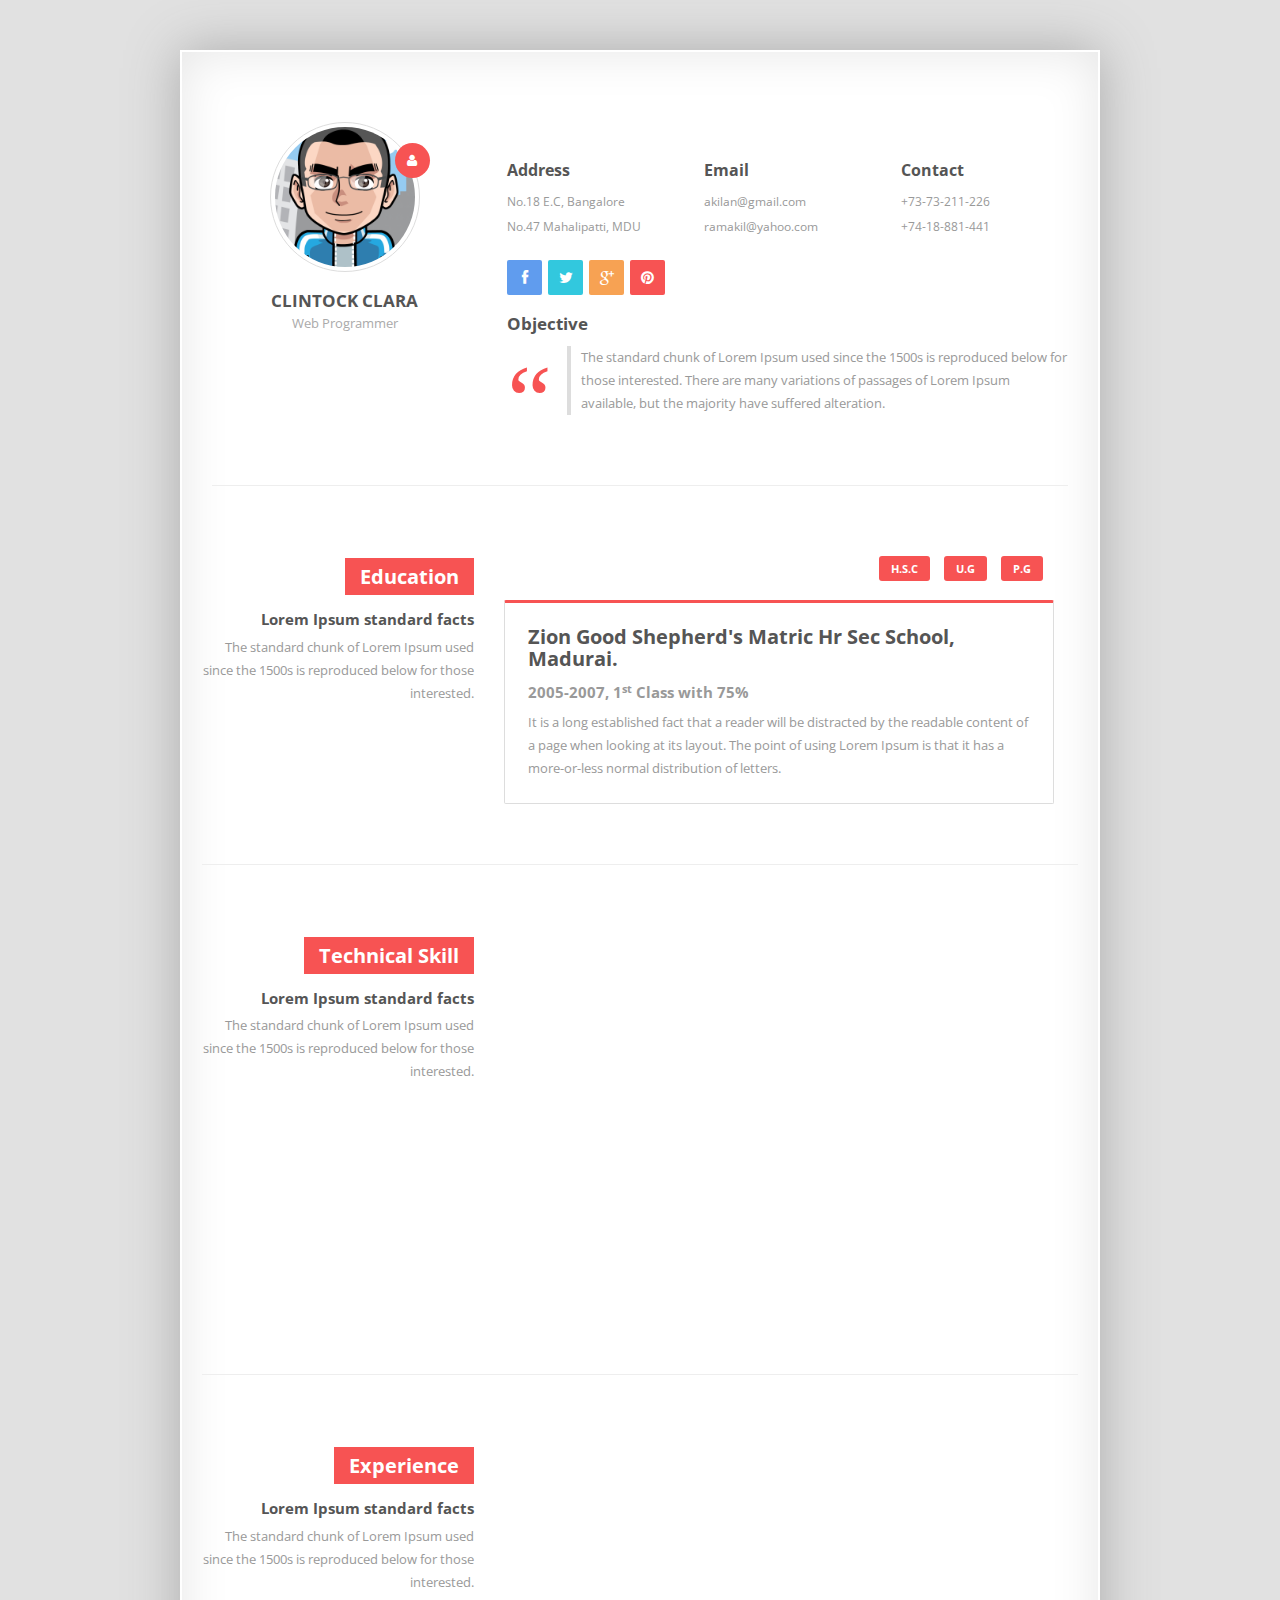
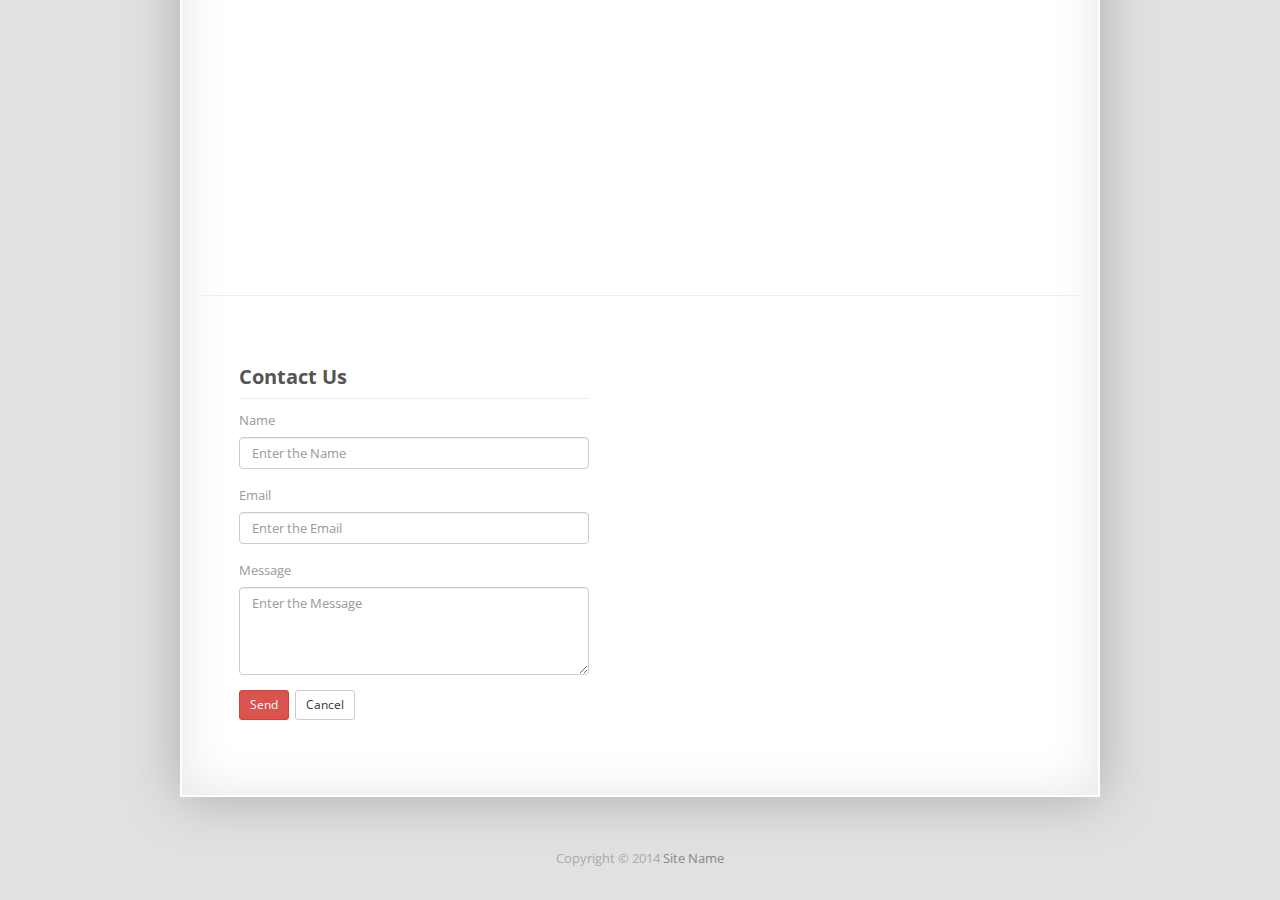
<file: files/resume/index.html>
<!DOCTYPE html>
<html>
	<head>
		<!-- Title here -->
		<title>Resume</title>
		<!-- Description, Keywords and Author -->
		<meta name="description" content="Your description">
		<meta name="keywords" content="Your,Keywords">
		<meta name="author" content="ResponsiveWebInc">
		
		<meta name="viewport" content="width=device-width, initial-scale=1.0">
				
		<!-- Styles -->
		<!-- Bootstrap CSS -->
		<link href="css/bootstrap.min.css" rel="stylesheet">
		<!-- Font awesome CSS -->
		<link href="css/font-awesome.min.css" rel="stylesheet">	
		<!-- Animate -->
		<link href="css/animate.min.css" rel="stylesheet">		
		<!-- Custom CSS -->
		<link href="css/style.css" rel="stylesheet">
		
		<!-- Favicon -->
		<link rel="shortcut icon" href="#">
	</head>
	
	<body>
				<!-- Resume Starts -->
			<div class="container">
				<div class="resume br-white">
					<!-- Header Starts -->
					<header class="block">
						<div class="row">
							<div class="col-md-4 col-sm-4">
								<!-- Header Image -->
								<div class="head-left text-center animated">
									<img src="img/head.jpg" class="img-responsive img-circle img-thumbnail" alt=""/>
									<!-- Title -->
									<h4>CLINTOCK CLARA</h4>
									<!-- Sub Title -->
									<h5>Web Programmer</h5>
									<!-- Icon with Click Function-->
									<a href="#" class="br-red hclick"><i class="fa fa-user"></i></a>
									<!-- Social media Starts -->
									<div class="head-social">
										<a href="#"><i class="fa fa-facebook br-blue"></i></a>
										<a href="#"><i class="fa fa-twitter br-lblue"></i></a>
										<a href="#"><i class="fa fa-google-plus br-red"></i></a>
									</div>
									<!-- Social media Ends -->
								</div>
							</div>
							<div class="col-md-8 col-sm-8">
								<div class="head-right">
									<div class="row">
										<div class="col-md-4 col-xs-6" >
											<div class="head-item">
												<!-- Head Text -->
												<h5>Address</h5>
												<!-- Item Contents --> 
												<p>No.18 E.C, Bangalore</p>
												<p>No.47 Mahalipatti, MDU</p>
											</div>
										</div>
										<div class="col-md-4 col-xs-6">
											<div class="head-item">
												<h5>Email</h5>
												<p>akilan@gmail.com</p>
												<p>ramakil@yahoo.com</p>
											</div>
										</div>
										<div class="col-md-4 col-xs-12">
											<div class="head-item">
												<h5>Contact</h5>
												<p>+73-73-211-226</p>
												<p>+74-18-881-441</p>
											</div>
										</div>
									</div>
									<div class="social animated">
										<a href="#"><i class="fa fa-facebook br-blue"></i></a>&nbsp;
										<a href="#"><i class="fa fa-twitter br-lblue"></i></a>&nbsp;										<a href="#"><i class="fa fa-google-plus br-orange"></i></a>&nbsp;
										<a href="#"><i class="fa fa-pinterest br-red"></i></a>
									</div>
									<!-- Heading -->
									<h4>Objective</h4>
									<div class="head-obj">
										<div class="obj-icon animated">
											<!-- Double Quots -->
											<span>&#8220;</span>
										</div>
										<div class="obj-content">
											<!-- Paragraph -->
											<p>The standard chunk of Lorem Ipsum used since the 1500s is reproduced below for those interested. There are many variations of passages of Lorem Ipsum available, but the majority have suffered alteration.</p>
										</div>
									</div>
								</div>
							</div>
						</div>
					</header>
					<!-- Header Ends -->
					
					<!-- Education Block -->
					<div class="education block">
						<div class="row">
							<div class="col-md-4 col-sm-4">
								<div class="block-head">
									<h2 class="br-red">Education</h2>
									<h5>Lorem Ipsum standard facts</h5>
									<p>The standard chunk of Lorem Ipsum used since the 1500s is reproduced below for those interested.</p>
								</div>
							</div>
							<div class="col-md-8 col-sm-8">
								<!-- Nav tabs -->
								<div class="navigation">
									<ul class="list-unstyled">
									  <li><a href="#home" data-toggle="tab" class="br-red">H.S.C</a></li>
									  <li><a href="#profile" data-toggle="tab" class="br-red">U.G</a></li>
									  <li><a href="#messages" data-toggle="tab" class="br-red">P.G</a></li>
									</ul>
								</div>

								<!-- Tab panes -->
								<div class="tab-content animated"><!-- Links with Contents -->
								  <div class="tab-pane active" id="home">
									<!-- Item Title -->
									<h3>Zion Good Shepherd's Matric Hr Sec School, Madurai.</h3>
									<!-- Sub-Title -->
									<h5>2005-2007, 1<sup>st</sup> Class with 75%</h5>
									<!-- Item Para -->
									<p>It is a long established fact that a reader will be distracted by the readable content of a page when looking at its layout. The point of using Lorem Ipsum is that it has a more-or-less normal distribution of letters.</p>
								  </div>
								  <div class="tab-pane" id="profile">
									<h3>Sethu Institute of Technology, Kariapatti.</h3>
									<h5>2007-2011, 1<sup>st</sup> Class with 72%</h5>
									<p>It is a long established fact that a reader will be distracted by the readable content of a page when looking at its layout. The point of using Lorem Ipsum is that it has a more-or-less normal distribution of letters.</p>
									<p>It is a long established fact that a reader will be distracted by the readable content of a page when looking at its layout. The point of using Lorem Ipsum is that it has a more-or-less normal distribution of letters.</p>
								  </div>
								  <div class="tab-pane" id="messages">
									<h3>Anna University, Chennai.</h3>
									<h5>2011-2013, 1<sup>st</sup> Class with 78%</h5>
									<p>It is a long established fact that a reader will be distracted by the readable content of a page when looking at its layout. The point of using Lorem Ipsum is that it has a more-or-less normal distribution of letters.</p>
								  </div>
								</div>
							</div>
						</div>
					</div>
					<!-- Education Ends -->
						
					<!-- Skills Starts -->
					<div class="skills block">
						<div class="row">
							<div class="col-md-4 col-sm-4">
								<div class="block-head">
									<!-- Heading -->
									<h2 class="br-red">Technical Skill</h2>
									<!-- Sub Heading -->
									<h5>Lorem Ipsum standard facts</h5>
									<!-- Para -->
									<p>The standard chunk of Lorem Ipsum used since the 1500s is reproduced below for those interested.</p>
								</div>
							</div>
							<div class="col-md-8 col-sm-8">
								<div class="row">
									<div class="col-md-6 col-sm-6">
										<div class="skill-item  text-center animated">
											<div class="skill-img">
												<!-- Item Image -->
												<img src="img/skill-1.png" class="img-responsive" alt=""/>
											</div>
											<!-- Item Header -->
											<h4>Web Designing</h4>
											<!-- Item Para -->
											<p>It is a long established fact that a reader will be distracted</p>
										</div>
									</div>
									<div class="col-md-6 col-sm-6">
										<div class="skill-item  text-center animated">
											<div class="skill-img">
												<img src="img/skill-2.png" class="img-responsive" alt=""/>
											</div>
											<h4>Web Developement</h4>
											<p>It is a long established fact that a reader will be distracted</p>
										</div>
									</div>
								</div>
								<div class="row">
									<div class="col-md-6 col-sm-6">
										<div class="skill-item  text-center animated">
											<div class="skill-img">
												<img src="img/skill-3.png" class="img-responsive" alt=""/>
											</div>
											<h4>Data Analysis</h4>
											<p>It is a long established fact that a reader will be distracted</p>
										</div>
									</div>
									<div class="col-md-6 col-sm-6">
										<div class="skill-item  text-center animated">
											<div class="skill-img">
												<img src="img/skill-4.png" class="img-responsive" alt=""/>
											</div>
											<h4>Mobile Application</h4>
											<p>It is a long established fact that a reader will be distracted</p>
										</div>
									</div>
								</div>
							</div>
						</div>
					</div>
					<!-- Skills Ends -->
					
					<!-- Experience -->
					<div class="experience block">
						<div class="row">
							<div class="col-md-4 col-sm-4">
								<div class="block-head">
								<!-- Heading -->
								<h2 class="br-red">Experience</h2>
								<!-- Sub Heading -->
								<h5>Lorem Ipsum standard facts</h5>
								<!-- Para -->
								<p>The standard chunk of Lorem Ipsum used since the 1500s is reproduced below for those interested.</p>
								</div>
							</div>
							<div class="col-md-8 col-sm-8">
								<div class="row">
									<div class="col-md-6 col-sm-6">
										<div class="exp-item text-center animated">
											<div class="item-img">
												<!-- Image --> 
												<img src="img/exp-1.png" class="img-responsive" alt="" />
											</div>
											<div class="item-content">
												<!-- Item Title -->
												<h4>HOV Services</h4>
												<!-- Sub Title -->
												<h5>11<sup>th</sup>June 2012 To 15<sup>th</sup> July 2013</h5>
												<!-- Para -->
												<p>Quality Associate</p>
											</div>
										</div>
									</div>
									<div class="col-md-6 col-sm-6">
										<div class="exp-item text-center animated">
											<div class="item-img">
												<img src="img/exp-2.png" class="img-responsive" alt="" />
											</div>
											<div class="item-content">
												<h4>Integrated Service</h4>
												<h5>11<sup>th</sup>June 2012 To 15<sup>th</sup> July 2013</h5>
												<p>Senior Executive</p>
											</div>
										</div>
									</div>
								</div>
								<div class="row">
									<div class="col-md-6 col-sm-6">
										<div class="exp-item text-center animated">
											<div class="item-img">
												<img src="img/exp-3.png" class="img-responsive" alt="" />
											</div>
											<div class="item-content">
												<h4>Asho Apps</h4>
												<h5>11<sup>th</sup>June 2012 To 15<sup>th</sup> July 2013</h5>
												<p> Web Programmer</p>
											</div>
										</div>
									</div>
									<div class="col-md-6 col-sm-6">
										<div class="exp-item text-center animated">
											<div class="item-img">
												<img src="img/exp-4.png" class="img-responsive" alt="" />
											</div>
											<div class="item-content">
												<h4>Wipro</h4>
												<h5>25<sup>th</sup>July 2013 To 9<sup>th</sup> June 2014</h5>
												<p>Senior Web Programmer</p>
											</div>
										</div>
									</div>
								</div>
							</div>
						</div>
					</div>
					<!-- Experience Ends -->
					
					<!-- Contact Details -->
					<div class="contact block">
						<div class="row">
							<div class="col-md-6">
								<h3>Contact Us</h3>
								<form class="form" role="form">
									<div class="form-group">
										<!-- Form Label -->
										<label for="InputName">Name</label>
										<!-- For Input -->
										<input type="text" class="form-control" id="InputName" placeholder="Enter the Name">
									</div>
									<div class="form-group">
										<label for="InputEmail">Email</label>
										<input type="text" class="form-control" id="InputEmail" placeholder="Enter the Email">
									</div>
									<div class="form-group">
										<label for="InputTextarea">Message</label>
										<!-- Text Area -->
										<textarea class="form-control" rows="4" id="InputTextarea" placeholder="Enter the Message"></textarea>
									</div>
									<!-- Contact Buttons -->
									<div class="form-group">
										<!-- Button -->
										<button type="submit" class="btn btn-danger btn-sm">Send</button>&nbsp;
										<button type="submit" class="btn btn-default btn-sm">Cancel</button>
									</div>
								</form>
							</div>
							<div class="col-md-6">
								<div class="con-detail">
									<div class="row">
										<div class="col-md-6 col-xs-6">
											<div class="con-item animated">
												<!-- Contact Image -->
												<div class="con-img">
													<!-- Label With Icon -->
													<label><i class="fa fa-phone red"></i></label>
												</div>
												<div class="con-content">
													<!-- Item Heading -->
													<h4>Call Us</h4>
													<!-- Sub Heading -->
													<h5>+73-73-211-226</h5>
													<!-- Para -->
													<p>Any Time</p>
												</div>
												<div class="clearfix"></div>
											</div>
										</div>
										<div class="col-md-6 col-xs-6">
											<div class="con-item animated">
												<div class="con-img">
													<label><i class="fa fa-envelope green"></i></label>
												</div>
												<div class="con-content">
													<h4>Mail Us</h4>
													<h5>rich@gmail.com</h5>
													<p>ASAP</p>
												</div>
												<div class="clearfix"></div>
											</div>
										</div>
									</div>
									<div class="row">
										<div class="col-md-6 col-xs-6">
											<div class="con-item animated">
												<div class="con-img">
													<label><i class="fa fa-home blue"></i></label>
												</div>
												<div class="con-content">
													<h4>Address</h4>
													<h5>21. E.C, Bangalore.</h5>
													<p>Since 90's.</p>
												</div>
												<div class="clearfix"></div>
											</div>
										</div>
										<div class="col-md-6 col-xs-6">
											<div class="con-item animated">
												<div class="con-img">
													<label><i class="fa fa-briefcase lblue"></i></label>
												</div>
												<div class="con-content">
													<h4>Business</h4>
													<h5>Contrary to popular</h5>
													<p>To Know</p>
												</div>
												<div class="clearfix"></div>
											</div>
										</div>
									</div>
								</div>
							</div>
						</div>
					</div>
				</div>
			</div>
			<!-- Scroll to top  -->
			
				 <!-- Icon with Link --> 
				<span class="gotop"><a href="#"><i class="fa fa-chevron-up"></i></a></span>
			
			<!-- Contact Ends -->
			
			<!-- Footer Starts -->
			
			<footer>
				<!-- Footer with Link -->
				<p>Copyright &copy; 2014 <a href="#">Site Name</a></p>
			</footer>
			
			<!-- Footer Ends -->
		
		
		
		<!-- Javascript files -->
		<!-- jQuery -->
		<script src="js/jquery.js"></script>
		<!-- Bootstrap JS -->
		<script src="js/bootstrap.min.js"></script>
		<!-- Waypoints  -->
		<script src="js/waypoints.min.js"></script>
		<!-- Respond JS for IE8 -->
		<script src="js/respond.min.js"></script>
		<!-- HTML5 Support for IE -->
		<script src="js/html5shiv.js"></script>
		<!-- Custom JS -->
		<script src="js/custom.js"></script>
	</body>	
</html>
</file>
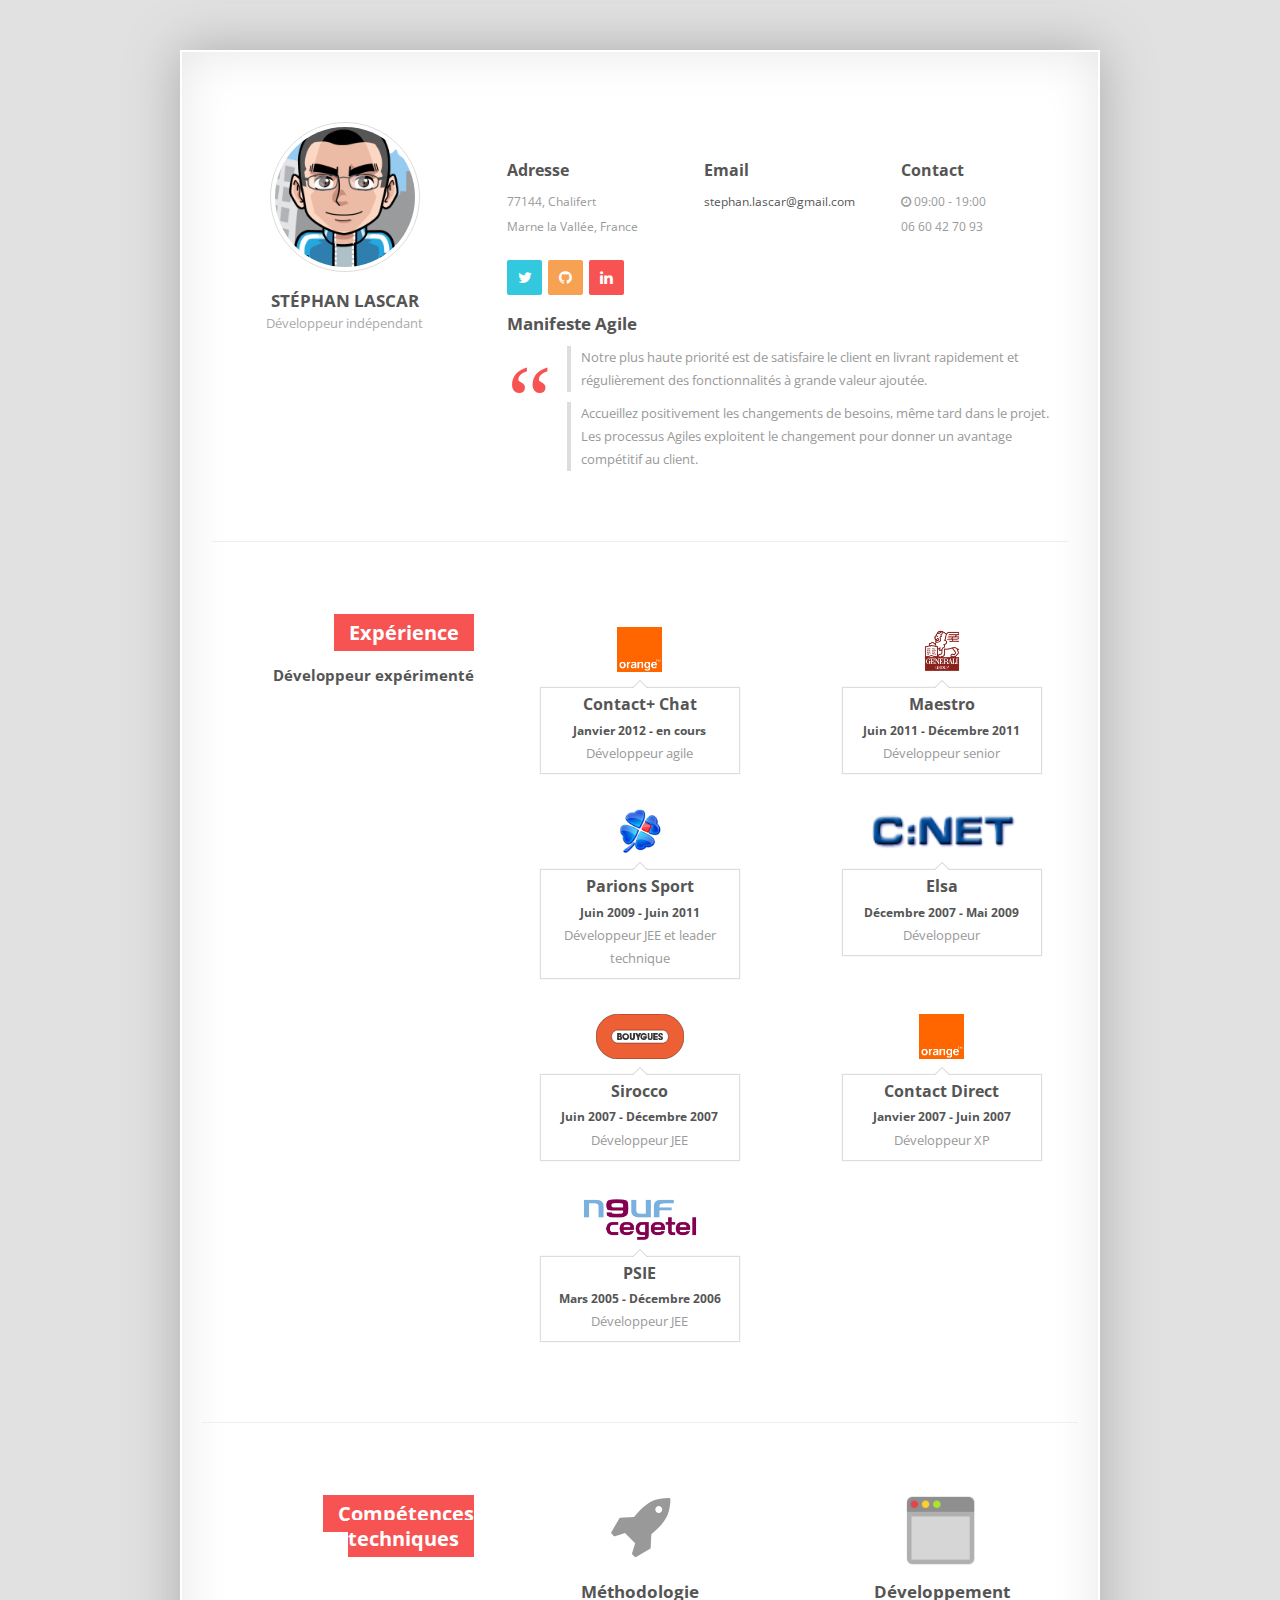
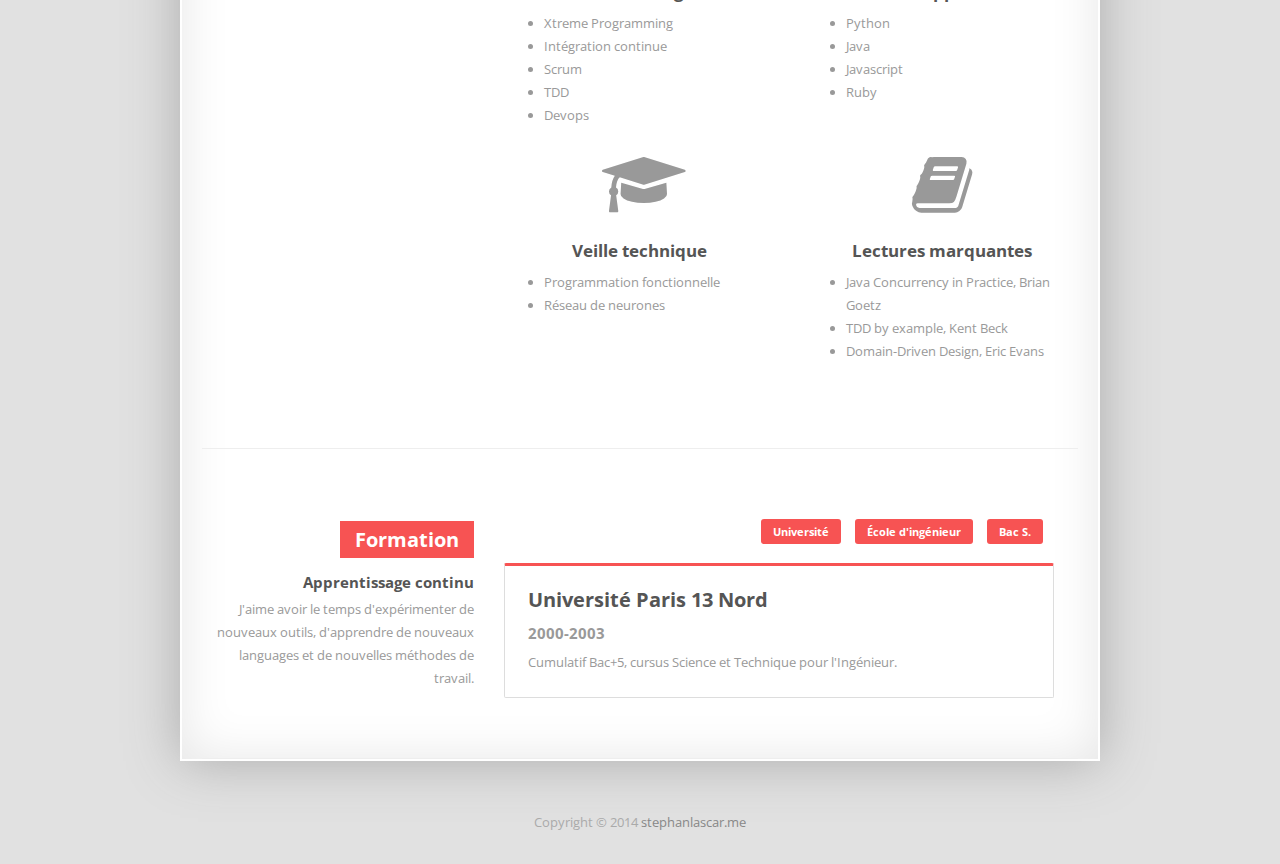
<file: roles/docker-nginx-resume-website/files/resume/index.html>
<!DOCTYPE html>
<html>
	<head>
		<!-- Title here -->
		<title>Stéphan Lascar - CV</title>

		<meta http-equiv="Content-Type" content="text/html; charset=UTF-8" />

		<!-- Description, Keywords and Author -->
		<meta name="description" content="Stéphan Lascar - CV">
		<meta name="keywords" content="CV, Stéphan Lascar, TDD, agile, python, java, javascript, angularjs, backbone, mongodb, redis, expert, consultant, jenkins, spring, hibernate, jpa, HTML5, HTML 5">
		<meta name="author" content="stephanlascar.me">
		
		<meta name="viewport" content="width=device-width, initial-scale=1.0">
				
		<!-- Styles -->
		<!-- Bootstrap CSS -->
		<link href="css/bootstrap.min.css" rel="stylesheet">
		<!-- Font awesome CSS -->
		<link href="http://maxcdn.bootstrapcdn.com/font-awesome/4.2.0/css/font-awesome.min.css" rel="stylesheet">
		<!-- Custom CSS -->
		<link href="css/style.css" rel="stylesheet">
		
		<!-- Favicon -->
		<link rel="shortcut icon" href="#">
	</head>
	
	<body>
				<!-- Resume Starts -->
			<div class="container">
				<div class="resume br-white">
					<!-- Header Starts -->
					<header class="block">
						<div class="row">
							<div class="col-md-4 col-sm-4">
								<!-- Header Image -->
								<div class="head-left text-center">
									<img src="img/head.jpg" class="img-responsive img-circle img-thumbnail" alt=""/>
									<!-- Title -->
									<h4>STÉPHAN LASCAR</h4>
									<!-- Sub Title -->
									<h5>Développeur indépendant</h5>
								</div>
							</div>
							<div class="col-md-8 col-sm-8">
								<div class="head-right">
									<div class="row">
										<div class="col-md-4 col-xs-6" >
											<div class="head-item">
												<!-- Head Text -->
												<h5>Adresse</h5>
												<!-- Item Contents --> 
												<p>77144, Chalifert</p>
												<p>Marne la Vallée, France</p>
											</div>
										</div>
										<div class="col-md-4 col-xs-6">
											<div class="head-item">
												<h5>Email</h5>
												<p><a href="mailto:stephan.lascar+professionnel@gmail.com">stephan.lascar@gmail.com</a></p>
											</div>
										</div>
										<div class="col-md-4 col-xs-12">
											<div class="head-item">
												<h5>Contact</h5>
												<p><i class="fa fa-clock-o"></i> 09:00 - 19:00</p>
												<p>06 60 42 70 93</p>
											</div>
										</div>
									</div>
									<div class="social">
										<a href="https://twitter.com/StephanLascar" target="_blank"><i class="fa fa-twitter br-lblue"></i></a>&nbsp;	
										<a href="https://github.com/stephanlascar" target="_blank"><i class="fa fa-github br-orange"></i></a>&nbsp;	
										<a href="https://www.linkedin.com/in/stephanlascar" target="_blank"><i class="fa fa-linkedin br-red"></i></a>
									</div>
									<!-- Heading -->
									<h4>Manifeste Agile</h4>
									<div class="head-obj">
										<div class="obj-icon">
											<span>&#8220;</span>
										</div>
										<div class="obj-content">
											<p>Notre plus haute priorité est de satisfaire le client en livrant rapidement et régulièrement des fonctionnalités à grande valeur ajoutée.</p>
											<p>Accueillez positivement les changements de besoins, même tard dans le projet. Les processus Agiles exploitent le changement pour donner un avantage compétitif au client.</p>
										</div>
									</div>
								</div>
							</div>
						</div>
					</header>
					<!-- Header Ends -->
					
					<!-- Experience -->
					<div class="experience block">
						<div class="row">
							<div class="col-md-4 col-sm-4">
								<div class="block-head">
									<h2 class="br-red">Expérience</h2>
									<h5>Développeur expérimenté</h5>
								</div>
							</div>
							<div class="col-md-8 col-sm-8">
								<div class="row">
									<div class="col-md-6 col-sm-6">
										<div class="exp-item text-center">
											<div class="item-img">
												<img src="img/orange-logo.png" class="img-responsive" alt="" />
											</div>
											<div class="item-content">
												<h4>Contact+ Chat</h4>
												<h5>Janvier 2012 - en cours</h5>
												<p>Développeur agile</p>
											</div>
										</div>
									</div>
									<div class="col-md-6 col-sm-6">
										<div class="exp-item text-center">
											<div class="item-img">
												<img src="img/generali-logo.jpg" class="img-responsive" alt="" />
											</div>
											<div class="item-content">
												<h4>Maestro</h4>
												<h5>Juin 2011 - Décembre 2011</h5>
												<p>Développeur senior</p>
											</div>
										</div>
									</div>
								</div>
								<div class="row">
									<div class="col-md-6 col-sm-6">
										<div class="exp-item text-center">
											<div class="item-img">
												<img src="img/fdj-logo.png" class="img-responsive" alt="" />
											</div>
											<div class="item-content">
												<h4>Parions Sport</h4>
												<h5>Juin 2009 - Juin 2011</h5>
												<p>Développeur JEE et leader technique</p>
											</div>
										</div>
									</div>
									<div class="col-md-6 col-sm-6">
										<div class="exp-item text-center">
											<div class="item-img">
												<img src="img/cnet-logo.png" class="img-responsive" alt="" />
											</div>
											<div class="item-content">
												<h4>Elsa</h4>
												<h5>Décembre 2007 - Mai 2009</h5>
												<p>Développeur</p>
											</div>
										</div>
									</div>
								</div>
								<div class="row">
									<div class="col-md-6 col-sm-6">
										<div class="exp-item text-center">
											<div class="item-img">
												<img src="img/bouygues-logo.svg" class="img-responsive" alt="" />
											</div>
											<div class="item-content">
												<h4>Sirocco</h4>
												<h5>Juin 2007 - Décembre 2007</h5>
												<p>Développeur JEE</p>
											</div>
										</div>
									</div>
									<div class="col-md-6 col-sm-6">
										<div class="exp-item text-center">
											<div class="item-img">
												<img src="img/orange-logo.png" class="img-responsive" alt="" />
											</div>
											<div class="item-content">
												<h4>Contact Direct</h4>
												<h5>Janvier 2007 - Juin 2007</h5>
												<p>Développeur XP</p>
											</div>
										</div>
									</div>
								</div>
								<div class="row">
									<div class="col-md-6 col-sm-6">
										<div class="exp-item text-center">
											<div class="item-img">
												<img src="img/neuf-logo.png" class="img-responsive" alt="" />
											</div>
											<div class="item-content">
												<h4>PSIE</h4>
												<h5>Mars 2005 - Décembre 2006</h5>
												<p>Développeur JEE</p>
											</div>
										</div>
									</div>
								</div>
							</div>
						</div>
					</div>
					<!-- Experience Ends -->

					<!-- Skills Starts -->
					<div class="skills block">
						<div class="row">
							<div class="col-md-4 col-sm-4">
								<div class="block-head">
									<h2 class="br-red">Compétences techniques</h2>
								</div>
							</div>
							<div class="col-md-8 col-sm-8">
								<div class="row">
									<div class="col-md-6 col-sm-6">
										<div class="skill-item text-center">
											<div class="skill-img">
												<i class="fa fa-rocket fa-5x"></i>
											</div>
											<h4>Méthodologie</h4>
											<ul>
												<li>Xtreme Programming</li>
												<li>Intégration continue</li>
												<li>Scrum</li>
												<li>TDD</li>
												<li>Devops</li>
											</ul>
										</div>
									</div>
									<div class="col-md-6 col-sm-6">
										<div class="skill-item  text-center">
											<div class="skill-img">
												<img src="img/skill-2.png" class="img-responsive" alt=""/>
											</div>
											<h4>Développement</h4>
											<ul>
												<li>Python</li>
												<li>Java</li>
												<li>Javascript</li>
												<li>Ruby</li>
											</ul>
										</div>
									</div>
								</div>
								<div class="row">
									<div class="col-md-6 col-sm-6">
										<div class="skill-item  text-center">
											<div class="skill-img">
												<i class="fa fa-graduation-cap fa-5x"></i>
											</div>
											<h4>Veille technique</h4>
											<ul>
												<li>Programmation fonctionnelle</li>
												<li>Réseau de neurones</li>
											</ul>
										</div>
									</div>
									<div class="col-md-6 col-sm-6">
										<div class="skill-item  text-center">
											<div class="skill-img">
												<i class="fa fa-book fa-5x"></i>
											</div>
											<h4>Lectures marquantes</h4>
											<ul>
												<li>Java Concurrency in Practice, Brian Goetz</li>
												<li>TDD by example, Kent Beck</li>
												<li>Domain-Driven Design, Eric Evans</li>
											</ul>
										</div>
									</div>
								</div>
							</div>
						</div>
					</div>
					<!-- Skills Ends -->

					<!-- Education Block -->
					<div class="education block">
						<div class="row">
							<div class="col-md-4 col-sm-4">
								<div class="block-head">
									<h2 class="br-red">Formation</h2>
									<h5>Apprentissage continu</h5>
									<p>J'aime avoir le temps d'expérimenter de nouveaux outils, d'apprendre de nouveaux languages et de nouvelles méthodes de travail.</p>
								</div>
							</div>
							<div class="col-md-8 col-sm-8">
								<!-- Nav tabs -->
								<div class="navigation">
									<ul class="list-unstyled">
									  <li><a href="#master" data-toggle="tab" class="br-red">Université</a></li>
									  <li><a href="#epita" data-toggle="tab" class="br-red">École d'ingénieur</a></li>
									  <li><a href="#bac" data-toggle="tab" class="br-red">Bac S.</a></li>
									</ul>
								</div>

								<!-- Tab panes -->
								<div class="tab-content"><!-- Links with Contents -->
									<div class="tab-pane active" id="master">
										<h3>Université Paris 13 Nord</h3>
										<h5>2000-2003</h5>
										<p>Cumulatif Bac+5, cursus Science et Technique pour l'Ingénieur.</p>
									</div>
									<div class="tab-pane" id="epita">
										<h3>EPITA, Kremlin Bicetre</h3>
										<h5>2000-2003</h5>
										<p>Trois années en école d'ingénieur informatique. Non diplômé</p>
									</div>
									<div class="tab-pane" id="bac">
										<h3>Lycée Francisque Sarcey, Dourdan</h3>
										<h5>2000</h5>
										<p>Baccalauréat scientifique spécialité Mathématiques.</p>
									</div>
									</div>
							</div>
						</div>
					</div>
					<!-- Education Ends -->

				</div>
			</div>
			<!-- Scroll to top  -->
			
			<!-- Icon with Link --> 
			<span class="gotop"><a href="#"><i class="fa fa-chevron-up"></i></a></span>
			
			<!-- Contact Ends -->
			
			<!-- Footer Starts -->
			
			<footer>
				<!-- Footer with Link -->
				<p>Copyright &copy; 2014 <a href="http://stephanlascar.me">stephanlascar.me</a></p>
			</footer>
			
			<!-- Footer Ends -->
		
		
		
		<!-- Javascript files -->
		<!-- jQuery -->
		<script src="js/jquery.js"></script>
		<!-- Bootstrap JS -->
		<script src="js/bootstrap.min.js"></script>
		<!-- Respond JS for IE8 -->
		<script src="js/respond.min.js"></script>
		<!-- HTML5 Support for IE -->
		<script src="js/html5shiv.js"></script>
		<!-- Custom JS -->
		<script src="js/custom.js"></script>
		<!-- Google Analytics -->
		<script>
			(function(i,s,o,g,r,a,m){i['GoogleAnalyticsObject']=r;i[r]=i[r]||function(){
			(i[r].q=i[r].q||[]).push(arguments)},i[r].l=1*new Date();a=s.createElement(o),
			m=s.getElementsByTagName(o)[0];a.async=1;a.src=g;m.parentNode.insertBefore(a,m)
			})(window,document,'script','//www.google-analytics.com/analytics.js','ga');

			ga('create', 'UA-55568053-1', 'auto');
			ga('send', 'pageview');
		</script>
	</body>	
</html>
</file>
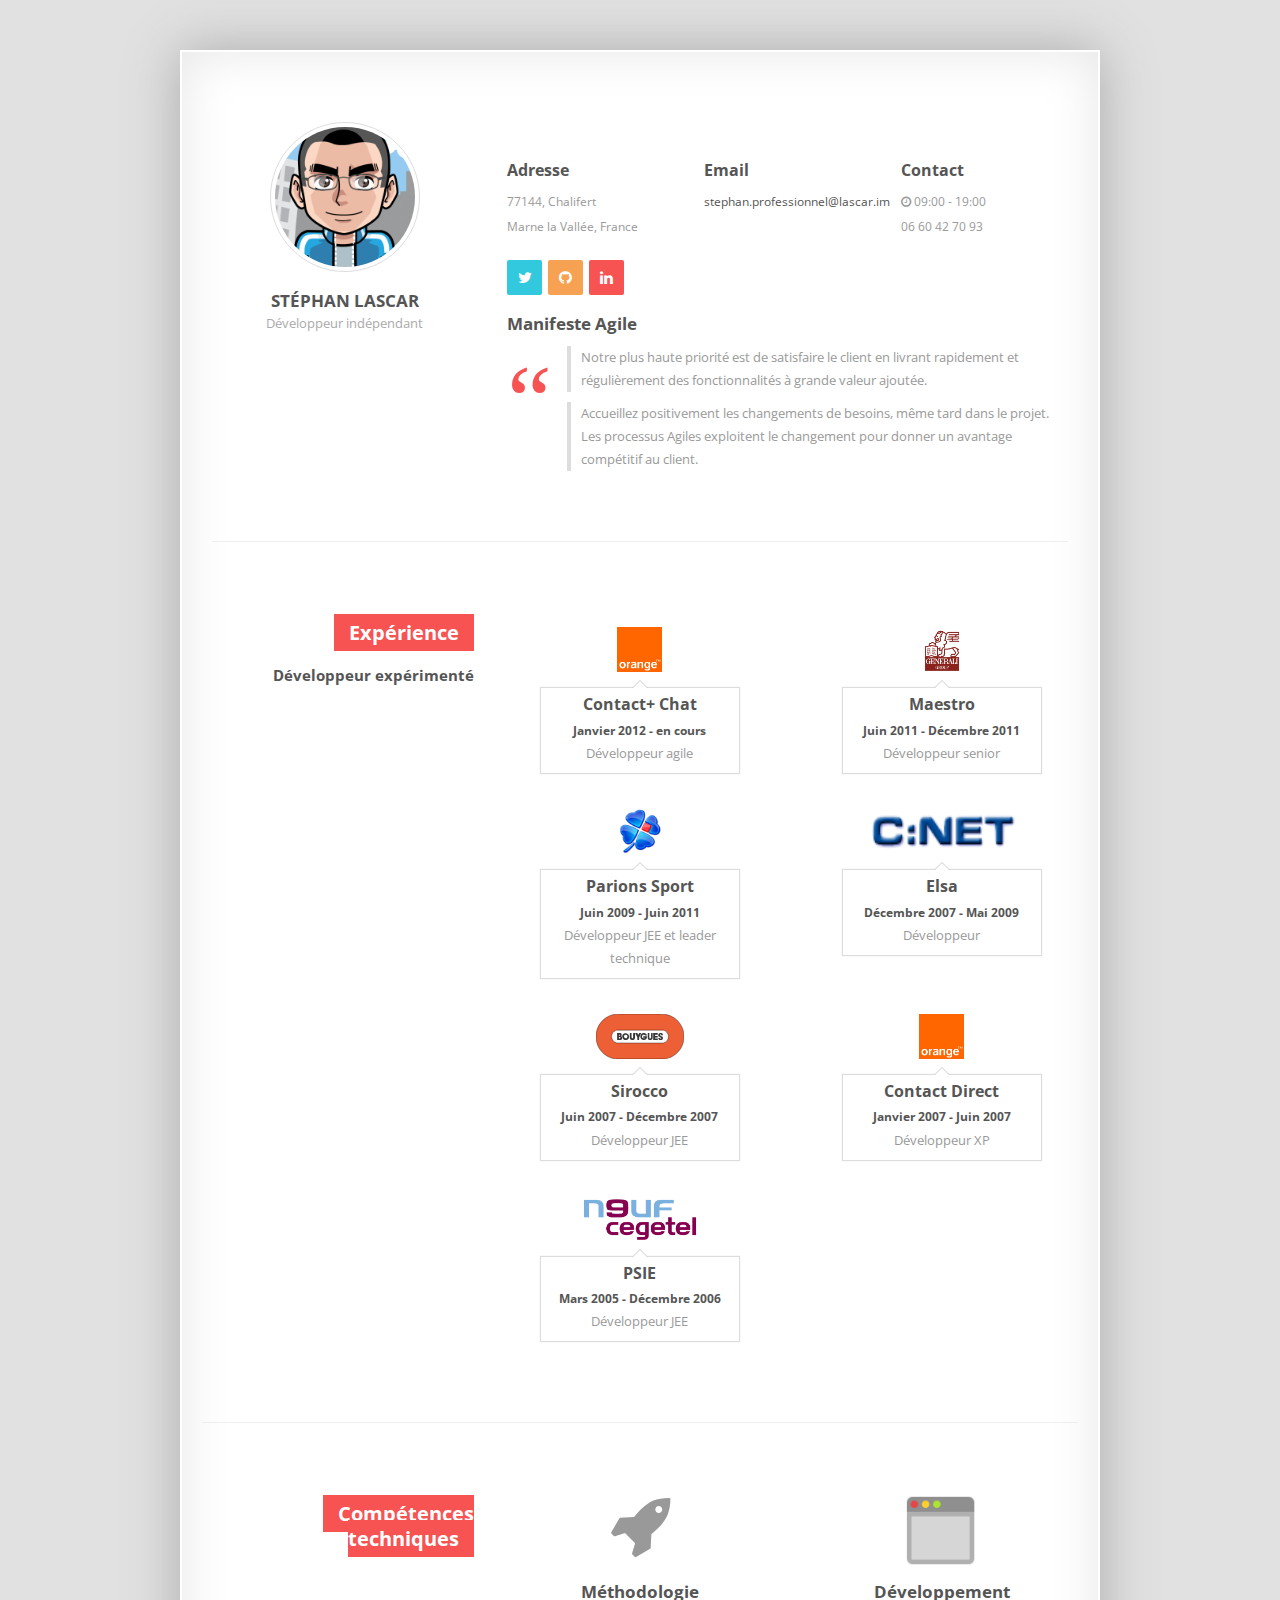
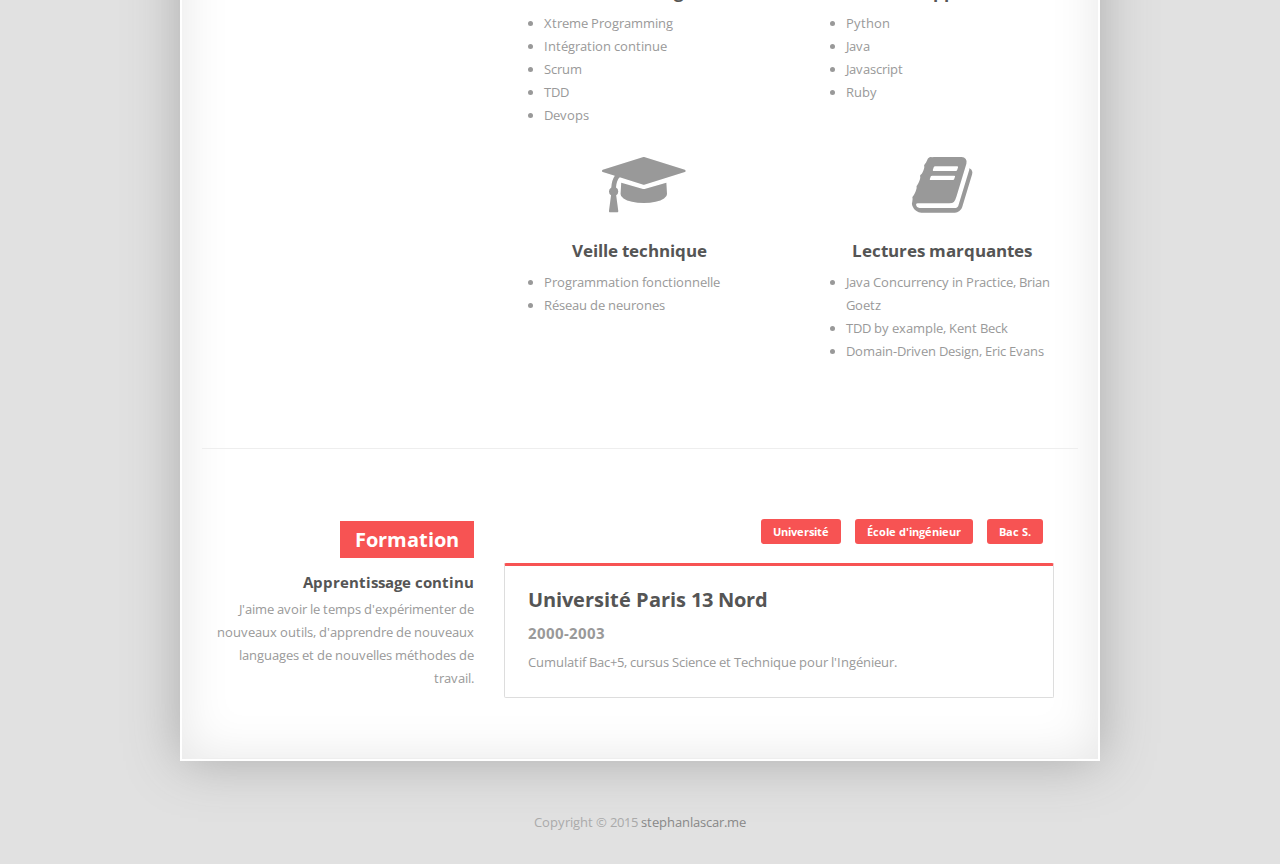
<file: roles/resume-website/files/resume/index.html>
<!DOCTYPE html>
<html>
	<head>
		<!-- Title here -->
		<title>Stéphan Lascar - CV</title>

		<meta http-equiv="Content-Type" content="text/html; charset=UTF-8" />

		<!-- Description, Keywords and Author -->
		<meta name="description" content="Stéphan Lascar - CV">
		<meta name="keywords" content="CV, Stéphan Lascar, TDD, agile, python, java, javascript, angularjs, backbone, mongodb, redis, expert, consultant, jenkins, spring, hibernate, jpa, HTML5, HTML 5">
		<meta name="author" content="stephanlascar.me">

		<meta name="viewport" content="width=device-width, initial-scale=1.0">

		<!-- Styles -->
		<!-- Bootstrap CSS -->
		<link href="css/bootstrap.min.css" rel="stylesheet">
		<!-- Font awesome CSS -->
		<link href="http://maxcdn.bootstrapcdn.com/font-awesome/4.2.0/css/font-awesome.min.css" rel="stylesheet">
		<!-- Custom CSS -->
		<link href="css/style.css" rel="stylesheet">

		<!-- Favicon -->
		<link rel="shortcut icon" href="#">
	</head>

	<body>
				<!-- Resume Starts -->
			<div class="container">
				<div class="resume br-white">
					<!-- Header Starts -->
					<header class="block">
						<div class="row">
							<div class="col-md-4 col-sm-4">
								<!-- Header Image -->
								<div class="head-left text-center">
									<img src="img/head.jpg" class="img-responsive img-circle img-thumbnail" alt=""/>
									<!-- Title -->
									<h4>STÉPHAN LASCAR</h4>
									<!-- Sub Title -->
									<h5>Développeur indépendant</h5>
								</div>
							</div>
							<div class="col-md-8 col-sm-8">
								<div class="head-right">
									<div class="row">
										<div class="col-md-4 col-xs-6" >
											<div class="head-item">
												<!-- Head Text -->
												<h5>Adresse</h5>
												<!-- Item Contents -->
												<p>77144, Chalifert</p>
												<p>Marne la Vallée, France</p>
											</div>
										</div>
										<div class="col-md-4 col-xs-6">
											<div class="head-item">
												<h5>Email</h5>
												<p><a href="mailto:stephan@lascar.im">stephan.professionnel@lascar.im</a></p>
											</div>
										</div>
										<div class="col-md-4 col-xs-12">
											<div class="head-item">
												<h5>Contact</h5>
												<p><i class="fa fa-clock-o"></i> 09:00 - 19:00</p>
												<p>06 60 42 70 93</p>
											</div>
										</div>
									</div>
									<div class="social">
										<a href="https://twitter.com/StephanLascar" target="_blank"><i class="fa fa-twitter br-lblue"></i></a>&nbsp;
										<a href="https://github.com/stephanlascar" target="_blank"><i class="fa fa-github br-orange"></i></a>&nbsp;
										<a href="https://www.linkedin.com/in/stephanlascar" target="_blank"><i class="fa fa-linkedin br-red"></i></a>
									</div>
									<!-- Heading -->
									<h4>Manifeste Agile</h4>
									<div class="head-obj">
										<div class="obj-icon">
											<span>&#8220;</span>
										</div>
										<div class="obj-content">
											<p>Notre plus haute priorité est de satisfaire le client en livrant rapidement et régulièrement des fonctionnalités à grande valeur ajoutée.</p>
											<p>Accueillez positivement les changements de besoins, même tard dans le projet. Les processus Agiles exploitent le changement pour donner un avantage compétitif au client.</p>
										</div>
									</div>
								</div>
							</div>
						</div>
					</header>
					<!-- Header Ends -->

					<!-- Experience -->
					<div class="experience block">
						<div class="row">
							<div class="col-md-4 col-sm-4">
								<div class="block-head">
									<h2 class="br-red">Expérience</h2>
									<h5>Développeur expérimenté</h5>
								</div>
							</div>
							<div class="col-md-8 col-sm-8">
								<div class="row">
									<div class="col-md-6 col-sm-6">
										<div class="exp-item text-center">
											<div class="item-img">
												<img src="img/orange-logo.png" class="img-responsive" alt="" />
											</div>
											<div class="item-content">
												<h4>Contact+ Chat</h4>
												<h5>Janvier 2012 - en cours</h5>
												<p>Développeur agile</p>
											</div>
										</div>
									</div>
									<div class="col-md-6 col-sm-6">
										<div class="exp-item text-center">
											<div class="item-img">
												<img src="img/generali-logo.jpg" class="img-responsive" alt="" />
											</div>
											<div class="item-content">
												<h4>Maestro</h4>
												<h5>Juin 2011 - Décembre 2011</h5>
												<p>Développeur senior</p>
											</div>
										</div>
									</div>
								</div>
								<div class="row">
									<div class="col-md-6 col-sm-6">
										<div class="exp-item text-center">
											<div class="item-img">
												<img src="img/fdj-logo.png" class="img-responsive" alt="" />
											</div>
											<div class="item-content">
												<h4>Parions Sport</h4>
												<h5>Juin 2009 - Juin 2011</h5>
												<p>Développeur JEE et leader technique</p>
											</div>
										</div>
									</div>
									<div class="col-md-6 col-sm-6">
										<div class="exp-item text-center">
											<div class="item-img">
												<img src="img/cnet-logo.png" class="img-responsive" alt="" />
											</div>
											<div class="item-content">
												<h4>Elsa</h4>
												<h5>Décembre 2007 - Mai 2009</h5>
												<p>Développeur</p>
											</div>
										</div>
									</div>
								</div>
								<div class="row">
									<div class="col-md-6 col-sm-6">
										<div class="exp-item text-center">
											<div class="item-img">
												<img src="img/bouygues-logo.svg" class="img-responsive" alt="" />
											</div>
											<div class="item-content">
												<h4>Sirocco</h4>
												<h5>Juin 2007 - Décembre 2007</h5>
												<p>Développeur JEE</p>
											</div>
										</div>
									</div>
									<div class="col-md-6 col-sm-6">
										<div class="exp-item text-center">
											<div class="item-img">
												<img src="img/orange-logo.png" class="img-responsive" alt="" />
											</div>
											<div class="item-content">
												<h4>Contact Direct</h4>
												<h5>Janvier 2007 - Juin 2007</h5>
												<p>Développeur XP</p>
											</div>
										</div>
									</div>
								</div>
								<div class="row">
									<div class="col-md-6 col-sm-6">
										<div class="exp-item text-center">
											<div class="item-img">
												<img src="img/neuf-logo.png" class="img-responsive" alt="" />
											</div>
											<div class="item-content">
												<h4>PSIE</h4>
												<h5>Mars 2005 - Décembre 2006</h5>
												<p>Développeur JEE</p>
											</div>
										</div>
									</div>
								</div>
							</div>
						</div>
					</div>
					<!-- Experience Ends -->

					<!-- Skills Starts -->
					<div class="skills block">
						<div class="row">
							<div class="col-md-4 col-sm-4">
								<div class="block-head">
									<h2 class="br-red">Compétences techniques</h2>
								</div>
							</div>
							<div class="col-md-8 col-sm-8">
								<div class="row">
									<div class="col-md-6 col-sm-6">
										<div class="skill-item text-center">
											<div class="skill-img">
												<i class="fa fa-rocket fa-5x"></i>
											</div>
											<h4>Méthodologie</h4>
											<ul>
												<li>Xtreme Programming</li>
												<li>Intégration continue</li>
												<li>Scrum</li>
												<li>TDD</li>
												<li>Devops</li>
											</ul>
										</div>
									</div>
									<div class="col-md-6 col-sm-6">
										<div class="skill-item  text-center">
											<div class="skill-img">
												<img src="img/skill-2.png" class="img-responsive" alt=""/>
											</div>
											<h4>Développement</h4>
											<ul>
												<li>Python</li>
												<li>Java</li>
												<li>Javascript</li>
												<li>Ruby</li>
											</ul>
										</div>
									</div>
								</div>
								<div class="row">
									<div class="col-md-6 col-sm-6">
										<div class="skill-item  text-center">
											<div class="skill-img">
												<i class="fa fa-graduation-cap fa-5x"></i>
											</div>
											<h4>Veille technique</h4>
											<ul>
												<li>Programmation fonctionnelle</li>
												<li>Réseau de neurones</li>
											</ul>
										</div>
									</div>
									<div class="col-md-6 col-sm-6">
										<div class="skill-item  text-center">
											<div class="skill-img">
												<i class="fa fa-book fa-5x"></i>
											</div>
											<h4>Lectures marquantes</h4>
											<ul>
												<li>Java Concurrency in Practice, Brian Goetz</li>
												<li>TDD by example, Kent Beck</li>
												<li>Domain-Driven Design, Eric Evans</li>
											</ul>
										</div>
									</div>
								</div>
							</div>
						</div>
					</div>
					<!-- Skills Ends -->

					<!-- Education Block -->
					<div class="education block">
						<div class="row">
							<div class="col-md-4 col-sm-4">
								<div class="block-head">
									<h2 class="br-red">Formation</h2>
									<h5>Apprentissage continu</h5>
									<p>J'aime avoir le temps d'expérimenter de nouveaux outils, d'apprendre de nouveaux languages et de nouvelles méthodes de travail.</p>
								</div>
							</div>
							<div class="col-md-8 col-sm-8">
								<!-- Nav tabs -->
								<div class="navigation">
									<ul class="list-unstyled">
									  <li><a href="#master" data-toggle="tab" class="br-red">Université</a></li>
									  <li><a href="#epita" data-toggle="tab" class="br-red">École d'ingénieur</a></li>
									  <li><a href="#bac" data-toggle="tab" class="br-red">Bac S.</a></li>
									</ul>
								</div>

								<!-- Tab panes -->
								<div class="tab-content"><!-- Links with Contents -->
									<div class="tab-pane active" id="master">
										<h3>Université Paris 13 Nord</h3>
										<h5>2000-2003</h5>
										<p>Cumulatif Bac+5, cursus Science et Technique pour l'Ingénieur.</p>
									</div>
									<div class="tab-pane" id="epita">
										<h3>EPITA, Kremlin Bicetre</h3>
										<h5>2000-2003</h5>
										<p>Trois années en école d'ingénieur informatique. Non diplômé</p>
									</div>
									<div class="tab-pane" id="bac">
										<h3>Lycée Francisque Sarcey, Dourdan</h3>
										<h5>2000</h5>
										<p>Baccalauréat scientifique spécialité Mathématiques.</p>
									</div>
									</div>
							</div>
						</div>
					</div>
					<!-- Education Ends -->

				</div>
			</div>
			<!-- Scroll to top  -->

			<!-- Icon with Link -->
			<span class="gotop"><a href="#"><i class="fa fa-chevron-up"></i></a></span>

			<!-- Contact Ends -->

			<!-- Footer Starts -->

			<footer>
				<!-- Footer with Link -->
				<p>Copyright &copy; 2015 <a href="http://stephanlascar.me">stephanlascar.me</a></p>
			</footer>

			<!-- Footer Ends -->



		<!-- Javascript files -->
		<!-- jQuery -->
		<script src="js/jquery.js"></script>
		<!-- Bootstrap JS -->
		<script src="js/bootstrap.min.js"></script>
		<!-- Respond JS for IE8 -->
		<script src="js/respond.min.js"></script>
		<!-- HTML5 Support for IE -->
		<script src="js/html5shiv.js"></script>
		<!-- Custom JS -->
		<script src="js/custom.js"></script>
		<!-- Google Analytics -->
		<script type="text/javascript">
		var _paq = _paq || [];
		_paq.push(['trackPageView']);
		_paq.push(['enableLinkTracking']);
		(function() {
			var u=(("https:" == document.location.protocol) ? "https" : "http")
			+ "://piwik.stephanlascar.me/";
			_paq.push(['setTrackerUrl', u+'piwik.php']);
			_paq.push(['setSiteId', 1]);
			var d=document, g=d.createElement('script'),
			s=d.getElementsByTagName('script')[0]; g.type='text/javascript';
			g.defer=true; g.async=true; g.src=u+'piwik.js';
			s.parentNode.insertBefore(g,s);
		})();
		</script>
		<noscript><p><img src="http://piwik.stephanlascar.me/piwik.php?idsite=1"
			style="border:0;" alt="" /></p></noscript>
	</body>
</html>
</file>
<file: files/resume/css/style.css>
/************************
Designed by : http://responsivewebinc.com
************************/

/* Fonts */
@import url(http://fonts.googleapis.com/css?family=Open+Sans:400,700);
@import url(http://fonts.googleapis.com/css?family=Open+Sans+Condensed:300,700);

/* Basic CSS starts */

body{
	font-family: 'Open Sans', sans-serif;
	background:#e1e1e1;
	color:#999;
	font-size:13px;
	line-height:23px;
	-webkit-font-smoothing: antialiased;
}

h1,h2,h3,h4,h5,h6{
	font-family: 'Open Sans Condensed', sans-serif;
	font-weight:bold;
	margin:0;
	padding:0;
	color:#555;
}

p{
	margin:0;
	padding:0;
	
}

a{
	color:#555;
	text-decoration:none;
}

a:hover{
	color:#555;
	text-decoration:none;
}

a:hover,a:active,a:focus {
	outline: 0;
}

hr{

}

:focus {
	outline:none;
}

::-moz-focus-inner {
	border:0;
}

/* Basic CSS ends */

/* Background */

.br-white{
	background:#fff;
}

.br-black{
	background:#444;
}

.br-grey{
	background:#bbb;
}

.br-red{
	background:#f75353;
}

.br-green{
	background:#51d466;
}

.br-lblue{
	background:#32c8de;
}

.br-blue{
	background:#609cee;
}

.br-brown{
	background:#c27256;
}

.br-pink{
	background:#eb76cb;
}

.br-orange{
	background:#f7a253;
}

.br-yellow{
	background:#f4e375;
}

.br-purple{
	background:#cb79e6;
}

/* Colors */

.white{
	color:#fff;
}

.black{
	color:#444;
}

.grey{
	color:#bbb;
}

.red{
	color:#f75353;
}

.green{
	color:#51d466;
}

.lblue{
	color:#32c8de;
}

.blue{
	color:#609cee;
}

.brown{
	color:#c27256;
}

.pink{
	color:#eb76cb;
}	

.orange{
	color:#f7a253;
}

.yellow{
	color:#f4e375;
}

.purple{
	color:#cb79e6;
}

/* Color Ends */

.container{
	max-width:950px;
}

.resume{
	margin-top:50px;
	margin-bottom:50px;
	border:2px solid #fff;
	padding-left:20px;
	padding-right:20px;
	box-shadow:inset 0px 0px 50px #e6e6e6, 0px 0px 50px #aaa;
}

.block{
	padding-top:70px;
	padding-bottom:60px
}

.block-head {
	margin-top:10px;
	text-align:right;
}

.block-head h2{	
	display:inline;
	color: #fff;
	font-size:20px;
	padding:5px 15px 5px 15px;
}

.block-head h5{
	font-size:15px;
	margin-top:20px;
	margin-bottom:8px;
}

.block-head p{
	font-size:13px;
}

/* Header */

header{
	margin-right:10px;
	margin-left:10px;
	border-bottom:1px solid #eee;
}

header .head-left{
	position:relative;
	width:200px;
	margin:0 auto;
	opacity:0;
	-ms-filter: "progid:DXImageTransform.Microsoft.Alpha(Opacity=0)";
	animation-duration: 1s;
    animation-delay:1s;
    -webkit-animation-duration: 1s;
    -webkit-animation-delay: 1s;
    -moz-animation-duration: 1s;
    -moz-animation-delay:1s;
    -ms-animation-duration: 1s;
    -ms-animation-delay: 1s;
    -o-animation-duration: 1s;    
    -o-animation-delay: 1s;
}

header .head-left  img{
	width:150px;
	margin-bottom:20px;
}

header .head-left h4{
	font-weight:bold;
	margin-bottom:5px;
}

header .head-left h5{
	font-family: 'Open Sans', sans-serif;
	color:#aaa;
	margin-top:5px;
	font-weight:normal;
}

header .head-left .hclick{
	display:inline-block;
	height:35px;
	width:35px;
	color:#fff;
	line-height:35px;
	text-align:center;
	border-radius:100px;
	position:absolute;
	top:10%;
	left:75%;
}

header .head-left .head-social{
	display:none;
	background:#fff;
	border-radius:50px;
	width:100px;
	padding:5px 0px 5px 0px;
	position:absolute;
	bottom:92%;
	left:60%;
	border:1px solid #ddd;
}

header .head-left .head-social a i{
	display:inline-block;
	height:25px;
	width:25px;
	color:#fff;
	line-height:25px;
	text-align:center;
	border-radius:100px;
}

header .head-right{
	margin-top:40px;
}

header .head-right .head-item h5{
	font-size:16px;
	margin-bottom:10px;
}

header .head-right .head-item p{
	margin-bottom:2px;
	font-size:12px;
}

header .head-right .social{
	margin-top:20px;
	opacity:0;
	-ms-filter: "progid:DXImageTransform.Microsoft.Alpha(Opacity=0)";
	animation-duration: 1s;
    animation-delay:1s;
    -webkit-animation-duration: 1s;
    -webkit-animation-delay: 1s;
    -moz-animation-duration: 1s;
    -moz-animation-delay:1s;
    -ms-animation-duration: 1s;
    -ms-animation-delay: 1s;
    -o-animation-duration: 1s;    
    -o-animation-delay: 1s;
}

header .head-right .social a i{
	height:35px;
	width:35px;
	border-radius:2px;
	line-height:35px;
	color:#fff;
	font-size:15px;
	text-align:center;
	-webkit-transition: background 1s ease;
	-moz-transition: background 1s ease;
	-o-transition: background 1s ease;
	-ms-transition: background 1s ease;
	transition: background 1s ease;
}

header .head-right .social a i:hover{
	background:#555;
	-webkit-transition: background 1s ease;
	-moz-transition: background 1s ease;
	-o-transition: background 1s ease;
	-ms-transition: background 1s ease;
	transition: background 1s ease;
}

header .head-right h4{
	margin-top:20px;
	margin-bottom:13px;
}

header .head-right .head-obj .obj-icon{
	float:left;
	width:40px;
	height:40px;
	line-height:110px;
	opacity:0;
	-ms-filter: "progid:DXImageTransform.Microsoft.Alpha(Opacity=0)";
	animation-duration: 1s;
    animation-delay:1s;
    -webkit-animation-duration: 1s;
    -webkit-animation-delay: 1s;
    -moz-animation-duration: 1s;
    -moz-animation-delay:1s;
    -ms-animation-duration: 1s;
    -ms-animation-delay: 1s;
    -o-animation-duration: 1s;    
    -o-animation-delay: 1s;
}

header .head-right .head-obj span{
	font-family:Georgia, "Times New Roman", sans-serif;
	font-size:100px;
	color:#f75353;
}

header .head-right .head-obj p{
	padding-left:10px;
	margin-left:60px;
	border-left:4px solid #ddd;
	margin-bottom:10px;
}

/* Header Ends */

/* Education Starts */

.education{
	border-bottom:1px solid #eee;
}

.education .navigation{
	font-size:15px;
	margin-bottom:20px;
	padding-right:25px;
	text-align:right;
}

.education .navigation li{
	display:inline;
}

.education .navigation  li a{
	padding:5px 12px 5px 12px;
	border-radius:3px;
	margin-right:10px;
	color:#fff;
	font-size:11px;
	font-weight:bold;
}

.education .navigation  li a:hover{
	border-radius:3px;
	background:#f75353;
}

.education .navigation  li.active a{
	background:#d22c2c;
	text-decoration:none;
}

.education .tab-content{
	opacity:0;
	-ms-filter: "progid:DXImageTransform.Microsoft.Alpha(Opacity=0)";
	animation-duration: 1s;
    animation-delay:0s;
    -webkit-animation-duration: 1s;
    -webkit-animation-delay: 0s;
    -moz-animation-duration: 1s;
    -moz-animation-delay:0s;
    -ms-animation-duration: 1s;
    -ms-animation-delay: 0s;
    -o-animation-duration: 1s;    
    -o-animation-delay: 0s;
}

.education .tab-content .tab-pane {
	max-width:550px;
	border:1px solid #ddd;
	border-top:3px solid #f75353;
	border-radius:2px;
	padding:23px;
}

.education .tab-content .tab-pane h3{
	font-size:20px;
	margin-bottom:14px;
}

.education .tab-content .tab-pane h5{
	color:#999;
	margin-bottom:10px;
	font-size:15px;
}

.education .tab-content .tab-pane p{
	font-size:13px;
}

/* Education Ends */ 

/* Skills Starts */

.skills{
	border-bottom:1px solid #eee;
}

.skills .skill-item{
	margin-bottom:25px;
	opacity:0;
	-ms-filter: "progid:DXImageTransform.Microsoft.Alpha(Opacity=0)";
	animation-duration: 1s;
    animation-delay:0s;
    -webkit-animation-duration: 1s;
    -webkit-animation-delay: 0s;
    -moz-animation-duration: 1s;
    -moz-animation-delay:0s;
    -ms-animation-duration: 1s;
    -ms-animation-delay: 0s;
    -o-animation-duration: 1s;    
    -o-animation-delay: 0s;
}

.skills .skill-item .skill-img{
	height:75px;
	width:75px;
	margin:0 auto;
}

.skills .skill-item h4{
	margin-top:15px;
	margin-bottom:10px;
}

.skills .skill-item p{
	max-width:250px;
	margin:0 auto;
}

/* Skills Ends */

/* Experience Starts */

.experience{
	border-bottom:1px solid #eee;
}

.experience .exp-item{
	margin-top:15px;
	margin-bottom:20px;
	opacity:0;
	-ms-filter: "progid:DXImageTransform.Microsoft.Alpha(Opacity=0)";
	animation-duration: 1s;
    animation-delay:0s;
    -webkit-animation-duration: 1s;
    -webkit-animation-delay: 0s;
    -moz-animation-duration: 1s;
    -moz-animation-delay:0s;
    -ms-animation-duration: 1s;
    -ms-animation-delay: 0s;
    -o-animation-duration: 1s;    
    -o-animation-delay: 0s;
}

.experience .exp-item .item-img{
	height:55px;
	width:150px;
	margin:0 auto;
	margin-bottom:5px;
}

.experience .exp-item .item-content{
	border:1px solid #ddd;
	max-width:200px;
	padding:8px;
	margin:0 auto;
	position: relative;
	background: #fff;
	border: 1px solid #ddd;
	box-shadow:0px 0px 1px #ddd;
}

.experience .exp-item .item-content:after, .experience .exp-item .item-content:before {
	bottom: 100%;
	left: 50%;
	border: solid transparent;
	content: " ";
	height: 0;
	width: 0;
	position: absolute;
	pointer-events: none;
}

.experience .exp-item .item-content:after {
	border-color: rgba(136, 183, 213, 0);
	border-bottom-color: #fff;
	border-width: 7px;
	margin-left: -7px;
}

.experience .exp-item .item-content:before {
	border-color: rgba(0, 0, 0, 0);
	border-bottom-color: #ccc;
	border-width: 8px;
	margin-left: -8px;
}

.experience .exp-item .item-content h4{
	font-size:16px;
	margin-bottom:10px;
}

.experience .exp-item .item-content  h5{
	font-size:12px;
	margin-bottom:5px;
}

/* Experience Ends */

/* Contact Starts */


.contact h3{
	border-bottom:1px solid #eee;
	padding-bottom:10px;
	max-width:350px;
	margin:0 auto;
	font-size:20px;
}

.contact form{
	max-width:350px;
	margin:0 auto;
	margin-top:10px;
}

.contact .form .form-group label{
	font-weight:normal;
}

.contact .con-detail .con-item{
	width:180px;
	margin-top:30px;
	margin-bottom:30px;
	opacity:0;
	-ms-filter: "progid:DXImageTransform.Microsoft.Alpha(Opacity=0)";
	animation-duration: 1s;
    animation-delay:0s;
    -webkit-animation-duration: 1s;
    -webkit-animation-delay: 0s;
    -moz-animation-duration: 1s;
    -moz-animation-delay:0s;
    -ms-animation-duration: 1s;
    -ms-animation-delay: 0s;
    -o-animation-duration: 1s;    
    -o-animation-delay: 0s;
}

.contact .con-detail .con-item .con-img{
	float:left;
	width:50px;
}

.contact .con-detail .con-item .con-content{
	margin-left:60px;
}

.contact .con-detail .con-item .con-img label{
	font-size:35px;
}

.contact .con-detail .con-item .con-content h4{
	font-size:20px;
	margin-bottom:10px;
}

.contact .con-detail .con-item .con-content h5{
	font-size:15px;
	color:#999;
	margin-bottom:5px;
}

/* Contact Ends */

/* Footer Starts */

footer{
	text-align:center;
	margin-bottom:30px;
}

footer p{
	color:#aaa;
}

footer p a{
	color:#888;
}

/* Footer Ends */

/* Scroll to top */

.gotop {
	position: fixed;
	bottom: 0;
	right: 0;
	z-index: 104400;
	background: #ef4848; 
}

.gotop a, .gotop a:visited{
	display: block;
	width: 30px;
	height: 30px;
	color: #fff;
	text-align: center;
	line-height: 30px;
}

.gotop a:hover {
	color: #eee;
	text-decoration: none;
}
/* Scroll to top Ends*/


/* Animation */

.animation{
	opacity: 1 !important;
	-ms-filter: "progid:DXImageTransform.Microsoft.Alpha(Opacity=100)";
}

/* Responsive CSS */

/* Mobile phones */
@media (max-width: 480px){

	
	.contact form{
		max-width:300px;
		padding-left:8px;
		padding-right:8px;
	}
	
	.contact .con-detail .con-item {
		max-width:100px;
		margin:0 auto;
	}
	
	.contact .con-detail .con-item .con-img{
		float:none !important;
		width:30px;
		margin:0 auto;
	}
	
	.contact .con-detail .con-item .con-content{
		max-width:150px;
		margin:0 auto;
		text-align:center;
	}
}

/* Tablets */
@media (max-width: 767px){
	
	header .head-right .head-item{
		max-width:500px;
		margin:0 auto;
		text-align:center !important;
		margin-bottom:20px;
	}
	
	header .head-right .social{
		margin-top:10px;
		margin-bottom:30px !important;
	}
	
	header h4{
		text-align:center;
		margin-bottom:0px;
	}
	
	header .head-right .head-obj .obj-icon{
		float:none !important;
		width:40px;
		height:70px;
		margin:0 auto;
	}
	
	
	header .head-right .head-obj .obj-content p{
		max-width:500px;
		margin:0 auto;
		text-align:center;
		border-left:0px !important;
		
	}
	
	.block-head{
		text-align:center;
	}
	
	.block-head h2{
		margin-bottom:15px;
	}
	
	.block-head p{
		max-width:400px;
		margin:0 auto;
		margin-bottom:20px;
	}
	
	.education .navigation{
		text-align:center;
		margin-top:10px;
	}
	
	.education .tab-content{
		max-width:500px;
		margin:0 auto;
	}
	
	.skills h2{
		margin-bottom:10px;
	}
	
	.skills .skill-item{
		margin-bottom:25px;
	}
	
	.skills .skill-item .skill-img{
		margin-top:10px;
	}
	
	.skills .skill-item p{
		max-width:280px;
		line-height:22px;
		margin:0 auto;
	}
	
	.experience  h2{
		margin-bottom:30px;
	}
	
	.experience .exp-item{
		margin-bottom:30px;
	}
	
	.contact .con-detail{
		max-width:400px !important;
		margin:0 auto !important;
	}
	
	.contact .con-detail .con-item{
		margin-bottom:10px;
	}
}

/* Desktop */
@media (max-width: 991px){

	header .head-right .head-item{
		max-width:500px;
		margin:0 auto;
		text-align:center !important;
		margin-bottom:20px;
	}
	
	header .head-right .social{
		text-align:center !important;
	}
	
	header .head-right .head-obj .obj-icon{
		line-height:130px;
	}
	
	.contact h3{
		max-width:400px;
		margin:0 auto;
	}
	
	.contact .form{
		max-width:400px;
		margin:0 auto;
		margin-top:20px;
	}
	
	.contact .con-detail{
		max-width:450px;
		margin:0 auto;
	}
	
}
</file>
<file: roles/docker-nginx-resume-website/files/resume/css/style.css>
/************************
Designed by : http://responsivewebinc.com
************************/

/* Fonts */
@import url(http://fonts.googleapis.com/css?family=Open+Sans:400,700);
@import url(http://fonts.googleapis.com/css?family=Open+Sans+Condensed:300,700);

/* Basic CSS starts */

body{
	font-family: 'Open Sans', sans-serif;
	background:#e1e1e1;
	color:#999;
	font-size:13px;
	line-height:23px;
	-webkit-font-smoothing: antialiased;
}

h1,h2,h3,h4,h5,h6{
	font-family: 'Open Sans Condensed', sans-serif;
	font-weight:bold;
	margin:0;
	padding:0;
	color:#555;
}

p{
	margin:0;
	padding:0;
	
}

a{
	color:#555;
	text-decoration:none;
}

a:hover{
	color:#555;
	text-decoration:none;
}

a:hover,a:active,a:focus {
	outline: 0;
}

hr{

}

:focus {
	outline:none;
}

::-moz-focus-inner {
	border:0;
}

/* Basic CSS ends */

/* Background */

.br-white{
	background:#fff;
}

.br-black{
	background:#444;
}

.br-grey{
	background:#bbb;
}

.br-red{
	background:#f75353;
}

.br-green{
	background:#51d466;
}

.br-lblue{
	background:#32c8de;
}

.br-blue{
	background:#609cee;
}

.br-brown{
	background:#c27256;
}

.br-pink{
	background:#eb76cb;
}

.br-orange{
	background:#f7a253;
}

.br-yellow{
	background:#f4e375;
}

.br-purple{
	background:#cb79e6;
}

/* Colors */

.white{
	color:#fff;
}

.black{
	color:#444;
}

.grey{
	color:#bbb;
}

.red{
	color:#f75353;
}

.green{
	color:#51d466;
}

.lblue{
	color:#32c8de;
}

.blue{
	color:#609cee;
}

.brown{
	color:#c27256;
}

.pink{
	color:#eb76cb;
}	

.orange{
	color:#f7a253;
}

.yellow{
	color:#f4e375;
}

.purple{
	color:#cb79e6;
}

/* Color Ends */

.container{
	max-width:950px;
}

.resume{
	margin-top:50px;
	margin-bottom:50px;
	border:2px solid #fff;
	padding-left:20px;
	padding-right:20px;
	box-shadow:inset 0px 0px 50px #e6e6e6, 0px 0px 50px #aaa;
}

.block{
	padding-top:70px;
	padding-bottom:60px
}

.block-head {
	margin-top:10px;
	text-align:right;
}

.block-head h2{	
	display:inline;
	color: #fff;
	font-size:20px;
	padding:5px 15px 5px 15px;
}

.block-head h5{
	font-size:15px;
	margin-top:20px;
	margin-bottom:8px;
}

.block-head p{
	font-size:13px;
}

/* Header */

header{
	margin-right:10px;
	margin-left:10px;
	border-bottom:1px solid #eee;
}

header .head-left{
	position:relative;
	width:200px;
	margin:0 auto;
	animation-duration: 1s;
    animation-delay:1s;
    -webkit-animation-duration: 1s;
    -webkit-animation-delay: 1s;
    -moz-animation-duration: 1s;
    -moz-animation-delay:1s;
    -ms-animation-duration: 1s;
    -ms-animation-delay: 1s;
    -o-animation-duration: 1s;    
    -o-animation-delay: 1s;
}

header .head-left  img{
	width:150px;
	margin-bottom:20px;
}

header .head-left h4{
	font-weight:bold;
	margin-bottom:5px;
}

header .head-left h5{
	font-family: 'Open Sans', sans-serif;
	color:#aaa;
	margin-top:5px;
	font-weight:normal;
}

header .head-left .hclick{
	display:inline-block;
	height:35px;
	width:35px;
	color:#fff;
	line-height:35px;
	text-align:center;
	border-radius:100px;
	position:absolute;
	top:10%;
	left:75%;
}

header .head-left .head-social{
	display:none;
	background:#fff;
	border-radius:50px;
	width:100px;
	padding:5px 0px 5px 0px;
	position:absolute;
	bottom:92%;
	left:60%;
	border:1px solid #ddd;
}

header .head-left .head-social a i{
	display:inline-block;
	height:25px;
	width:25px;
	color:#fff;
	line-height:25px;
	text-align:center;
	border-radius:100px;
}

header .head-right{
	margin-top:40px;
}

header .head-right .head-item h5{
	font-size:16px;
	margin-bottom:10px;
}

header .head-right .head-item p{
	margin-bottom:2px;
	font-size:12px;
}

header .head-right .social{
	margin-top:20px;
	animation-duration: 1s;
    animation-delay:1s;
    -webkit-animation-duration: 1s;
    -webkit-animation-delay: 1s;
    -moz-animation-duration: 1s;
    -moz-animation-delay:1s;
    -ms-animation-duration: 1s;
    -ms-animation-delay: 1s;
    -o-animation-duration: 1s;    
    -o-animation-delay: 1s;
}

header .head-right .social a i{
	height:35px;
	width:35px;
	border-radius:2px;
	line-height:35px;
	color:#fff;
	font-size:15px;
	text-align:center;
	-webkit-transition: background 1s ease;
	-moz-transition: background 1s ease;
	-o-transition: background 1s ease;
	-ms-transition: background 1s ease;
	transition: background 1s ease;
}

header .head-right .social a i:hover{
	background:#555;
	-webkit-transition: background 1s ease;
	-moz-transition: background 1s ease;
	-o-transition: background 1s ease;
	-ms-transition: background 1s ease;
	transition: background 1s ease;
}

header .head-right h4{
	margin-top:20px;
	margin-bottom:13px;
}

header .head-right .head-obj .obj-icon{
	float:left;
	width:40px;
	height:40px;
	line-height:110px;
	animation-duration: 1s;
    animation-delay:1s;
    -webkit-animation-duration: 1s;
    -webkit-animation-delay: 1s;
    -moz-animation-duration: 1s;
    -moz-animation-delay:1s;
    -ms-animation-duration: 1s;
    -ms-animation-delay: 1s;
    -o-animation-duration: 1s;    
    -o-animation-delay: 1s;
}

header .head-right .head-obj span{
	font-family:Georgia, "Times New Roman", sans-serif;
	font-size:100px;
	color:#f75353;
}

header .head-right .head-obj p{
	padding-left:10px;
	margin-left:60px;
	border-left:4px solid #ddd;
	margin-bottom:10px;
}

/* Header Ends */

/* Education Starts */

.education{
	border-bottom:1px solid #eee;
}

.education .navigation{
	font-size:15px;
	margin-bottom:20px;
	padding-right:25px;
	text-align:right;
}

.education .navigation li{
	display:inline;
}

.education .navigation  li a{
	padding:5px 12px 5px 12px;
	border-radius:3px;
	margin-right:10px;
	color:#fff;
	font-size:11px;
	font-weight:bold;
}

.education .navigation  li a:hover{
	border-radius:3px;
	background:#f75353;
}

.education .navigation  li.active a{
	background:#d22c2c;
	text-decoration:none;
}

.education .tab-content{
	animation-duration: 1s;
    animation-delay:0s;
    -webkit-animation-duration: 1s;
    -webkit-animation-delay: 0s;
    -moz-animation-duration: 1s;
    -moz-animation-delay:0s;
    -ms-animation-duration: 1s;
    -ms-animation-delay: 0s;
    -o-animation-duration: 1s;    
    -o-animation-delay: 0s;
}

.education .tab-content .tab-pane {
	max-width:550px;
	border:1px solid #ddd;
	border-top:3px solid #f75353;
	border-radius:2px;
	padding:23px;
}

.education .tab-content .tab-pane h3{
	font-size:20px;
	margin-bottom:14px;
}

.education .tab-content .tab-pane h5{
	color:#999;
	margin-bottom:10px;
	font-size:15px;
}

.education .tab-content .tab-pane p{
	font-size:13px;
}

/* Education Ends */ 

/* Skills Starts */

.skills{
	border-bottom:1px solid #eee;
}

.skills .skill-item{
	margin-bottom:25px;
	animation-duration: 1s;
    animation-delay:0s;
    -webkit-animation-duration: 1s;
    -webkit-animation-delay: 0s;
    -moz-animation-duration: 1s;
    -moz-animation-delay:0s;
    -ms-animation-duration: 1s;
    -ms-animation-delay: 0s;
    -o-animation-duration: 1s;    
    -o-animation-delay: 0s;
}

.skills .skill-item .skill-img{
	height:75px;
	width:75px;
	margin:0 auto;
}

.skills .skill-item h4{
	margin-top:15px;
	margin-bottom:10px;
}

.skills .skill-item p{
	max-width:250px;
	margin:0 auto;
}

.skills .skill-item li{
	text-align:left;
}

/* Skills Ends */

/* Experience Starts */

.experience{
	border-bottom:1px solid #eee;
}

.experience .exp-item{
	margin-top:15px;
	margin-bottom:20px;
	animation-duration: 1s;
    animation-delay:0s;
    -webkit-animation-duration: 1s;
    -webkit-animation-delay: 0s;
    -moz-animation-duration: 1s;
    -moz-animation-delay:0s;
    -ms-animation-duration: 1s;
    -ms-animation-delay: 0s;
    -o-animation-duration: 1s;    
    -o-animation-delay: 0s;
}

.experience .exp-item .item-img{
	height:55px;
	width:150px;
	margin:0 auto;
	margin-bottom:5px;
}

.experience .exp-item img {
	height:45px;
	margin-left:auto;
    margin-right:auto;;
}

.experience .exp-item .item-content{
	border:1px solid #ddd;
	max-width:200px;
	padding:8px;
	margin:0 auto;
	position: relative;
	background: #fff;
	border: 1px solid #ddd;
	box-shadow:0px 0px 1px #ddd;
}

.experience .exp-item .item-content:after, .experience .exp-item .item-content:before {
	bottom: 100%;
	left: 50%;
	border: solid transparent;
	content: " ";
	height: 0;
	width: 0;
	position: absolute;
	pointer-events: none;
}

.experience .exp-item .item-content:after {
	border-color: rgba(136, 183, 213, 0);
	border-bottom-color: #fff;
	border-width: 7px;
	margin-left: -7px;
}

.experience .exp-item .item-content:before {
	border-color: rgba(0, 0, 0, 0);
	border-bottom-color: #ccc;
	border-width: 8px;
	margin-left: -8px;
}

.experience .exp-item .item-content h4{
	font-size:16px;
	margin-bottom:10px;
}

.experience .exp-item .item-content  h5{
	font-size:12px;
	margin-bottom:5px;
}

/* Experience Ends */

/* Footer Starts */

footer{
	text-align:center;
	margin-bottom:30px;
}

footer p{
	color:#aaa;
}

footer p a{
	color:#888;
}

/* Footer Ends */

/* Scroll to top */

.gotop {
	position: fixed;
	bottom: 0;
	right: 0;
	z-index: 104400;
	background: #ef4848; 
}

.gotop a, .gotop a:visited{
	display: block;
	width: 30px;
	height: 30px;
	color: #fff;
	text-align: center;
	line-height: 30px;
}

.gotop a:hover {
	color: #eee;
	text-decoration: none;
}
/* Scroll to top Ends*/

/* Responsive CSS */

/* Mobile phones */
@media (max-width: 480px){

	
	.contact form{
		max-width:300px;
		padding-left:8px;
		padding-right:8px;
	}
	
	.contact .con-detail .con-item {
		max-width:100px;
		margin:0 auto;
	}
	
	.contact .con-detail .con-item .con-img{
		float:none !important;
		width:30px;
		margin:0 auto;
	}
	
	.contact .con-detail .con-item .con-content{
		max-width:150px;
		margin:0 auto;
		text-align:center;
	}
}

/* Tablets */
@media (max-width: 767px){
	
	header .head-right .head-item{
		max-width:500px;
		margin:0 auto;
		text-align:center !important;
		margin-bottom:20px;
	}
	
	header .head-right .social{
		margin-top:10px;
		margin-bottom:30px !important;
	}
	
	header h4{
		text-align:center;
		margin-bottom:0px;
	}
	
	header .head-right .head-obj .obj-icon{
		float:none !important;
		width:40px;
		height:70px;
		margin:0 auto;
	}
	
	
	header .head-right .head-obj .obj-content p{
		max-width:500px;
		margin:0 auto;
		text-align:center;
		border-left:0px !important;
		
	}
	
	.block-head{
		text-align:center;
	}
	
	.block-head h2{
		margin-bottom:15px;
	}
	
	.block-head p{
		max-width:400px;
		margin:0 auto;
		margin-bottom:20px;
	}
	
	.education .navigation{
		text-align:center;
		margin-top:10px;
	}
	
	.education .tab-content{
		max-width:500px;
		margin:0 auto;
	}
	
	.skills h2{
		margin-bottom:10px;
	}
	
	.skills .skill-item{
		margin-bottom:25px;
	}
	
	.skills .skill-item .skill-img{
		margin-top:10px;
	}
	
	.skills .skill-item p{
		max-width:280px;
		line-height:22px;
		margin:0 auto;
		text-align:left;
	}
	
	.experience  h2{
		margin-bottom:30px;
	}
	
	.experience .exp-item{
		margin-bottom:30px;
	}
	
	.contact .con-detail{
		max-width:400px !important;
		margin:0 auto !important;
	}
	
	.contact .con-detail .con-item{
		margin-bottom:10px;
	}
}

/* Desktop */
@media (max-width: 991px){

	header .head-right .head-item{
		max-width:500px;
		margin:0 auto;
		text-align:center !important;
		margin-bottom:20px;
	}
	
	header .head-right .social{
		text-align:center !important;
	}
	
	header .head-right .head-obj .obj-icon{
		line-height:130px;
	}
	
	.contact h3{
		max-width:400px;
		margin:0 auto;
	}
	
	.contact .form{
		max-width:400px;
		margin:0 auto;
		margin-top:20px;
	}
	
	.contact .con-detail{
		max-width:450px;
		margin:0 auto;
	}
	
}
</file>
<file: roles/resume-website/files/resume/css/style.css>
/************************
Designed by : http://responsivewebinc.com
************************/

/* Fonts */
@import url(http://fonts.googleapis.com/css?family=Open+Sans:400,700);
@import url(http://fonts.googleapis.com/css?family=Open+Sans+Condensed:300,700);

/* Basic CSS starts */

body{
	font-family: 'Open Sans', sans-serif;
	background:#e1e1e1;
	color:#999;
	font-size:13px;
	line-height:23px;
	-webkit-font-smoothing: antialiased;
}

h1,h2,h3,h4,h5,h6{
	font-family: 'Open Sans Condensed', sans-serif;
	font-weight:bold;
	margin:0;
	padding:0;
	color:#555;
}

p{
	margin:0;
	padding:0;
	
}

a{
	color:#555;
	text-decoration:none;
}

a:hover{
	color:#555;
	text-decoration:none;
}

a:hover,a:active,a:focus {
	outline: 0;
}

hr{

}

:focus {
	outline:none;
}

::-moz-focus-inner {
	border:0;
}

/* Basic CSS ends */

/* Background */

.br-white{
	background:#fff;
}

.br-black{
	background:#444;
}

.br-grey{
	background:#bbb;
}

.br-red{
	background:#f75353;
}

.br-green{
	background:#51d466;
}

.br-lblue{
	background:#32c8de;
}

.br-blue{
	background:#609cee;
}

.br-brown{
	background:#c27256;
}

.br-pink{
	background:#eb76cb;
}

.br-orange{
	background:#f7a253;
}

.br-yellow{
	background:#f4e375;
}

.br-purple{
	background:#cb79e6;
}

/* Colors */

.white{
	color:#fff;
}

.black{
	color:#444;
}

.grey{
	color:#bbb;
}

.red{
	color:#f75353;
}

.green{
	color:#51d466;
}

.lblue{
	color:#32c8de;
}

.blue{
	color:#609cee;
}

.brown{
	color:#c27256;
}

.pink{
	color:#eb76cb;
}	

.orange{
	color:#f7a253;
}

.yellow{
	color:#f4e375;
}

.purple{
	color:#cb79e6;
}

/* Color Ends */

.container{
	max-width:950px;
}

.resume{
	margin-top:50px;
	margin-bottom:50px;
	border:2px solid #fff;
	padding-left:20px;
	padding-right:20px;
	box-shadow:inset 0px 0px 50px #e6e6e6, 0px 0px 50px #aaa;
}

.block{
	padding-top:70px;
	padding-bottom:60px
}

.block-head {
	margin-top:10px;
	text-align:right;
}

.block-head h2{	
	display:inline;
	color: #fff;
	font-size:20px;
	padding:5px 15px 5px 15px;
}

.block-head h5{
	font-size:15px;
	margin-top:20px;
	margin-bottom:8px;
}

.block-head p{
	font-size:13px;
}

/* Header */

header{
	margin-right:10px;
	margin-left:10px;
	border-bottom:1px solid #eee;
}

header .head-left{
	position:relative;
	width:200px;
	margin:0 auto;
	animation-duration: 1s;
    animation-delay:1s;
    -webkit-animation-duration: 1s;
    -webkit-animation-delay: 1s;
    -moz-animation-duration: 1s;
    -moz-animation-delay:1s;
    -ms-animation-duration: 1s;
    -ms-animation-delay: 1s;
    -o-animation-duration: 1s;    
    -o-animation-delay: 1s;
}

header .head-left  img{
	width:150px;
	margin-bottom:20px;
}

header .head-left h4{
	font-weight:bold;
	margin-bottom:5px;
}

header .head-left h5{
	font-family: 'Open Sans', sans-serif;
	color:#aaa;
	margin-top:5px;
	font-weight:normal;
}

header .head-left .hclick{
	display:inline-block;
	height:35px;
	width:35px;
	color:#fff;
	line-height:35px;
	text-align:center;
	border-radius:100px;
	position:absolute;
	top:10%;
	left:75%;
}

header .head-left .head-social{
	display:none;
	background:#fff;
	border-radius:50px;
	width:100px;
	padding:5px 0px 5px 0px;
	position:absolute;
	bottom:92%;
	left:60%;
	border:1px solid #ddd;
}

header .head-left .head-social a i{
	display:inline-block;
	height:25px;
	width:25px;
	color:#fff;
	line-height:25px;
	text-align:center;
	border-radius:100px;
}

header .head-right{
	margin-top:40px;
}

header .head-right .head-item h5{
	font-size:16px;
	margin-bottom:10px;
}

header .head-right .head-item p{
	margin-bottom:2px;
	font-size:12px;
}

header .head-right .social{
	margin-top:20px;
	animation-duration: 1s;
    animation-delay:1s;
    -webkit-animation-duration: 1s;
    -webkit-animation-delay: 1s;
    -moz-animation-duration: 1s;
    -moz-animation-delay:1s;
    -ms-animation-duration: 1s;
    -ms-animation-delay: 1s;
    -o-animation-duration: 1s;    
    -o-animation-delay: 1s;
}

header .head-right .social a i{
	height:35px;
	width:35px;
	border-radius:2px;
	line-height:35px;
	color:#fff;
	font-size:15px;
	text-align:center;
	-webkit-transition: background 1s ease;
	-moz-transition: background 1s ease;
	-o-transition: background 1s ease;
	-ms-transition: background 1s ease;
	transition: background 1s ease;
}

header .head-right .social a i:hover{
	background:#555;
	-webkit-transition: background 1s ease;
	-moz-transition: background 1s ease;
	-o-transition: background 1s ease;
	-ms-transition: background 1s ease;
	transition: background 1s ease;
}

header .head-right h4{
	margin-top:20px;
	margin-bottom:13px;
}

header .head-right .head-obj .obj-icon{
	float:left;
	width:40px;
	height:40px;
	line-height:110px;
	animation-duration: 1s;
    animation-delay:1s;
    -webkit-animation-duration: 1s;
    -webkit-animation-delay: 1s;
    -moz-animation-duration: 1s;
    -moz-animation-delay:1s;
    -ms-animation-duration: 1s;
    -ms-animation-delay: 1s;
    -o-animation-duration: 1s;    
    -o-animation-delay: 1s;
}

header .head-right .head-obj span{
	font-family:Georgia, "Times New Roman", sans-serif;
	font-size:100px;
	color:#f75353;
}

header .head-right .head-obj p{
	padding-left:10px;
	margin-left:60px;
	border-left:4px solid #ddd;
	margin-bottom:10px;
}

/* Header Ends */

/* Education Starts */

.education{
	border-bottom:1px solid #eee;
}

.education .navigation{
	font-size:15px;
	margin-bottom:20px;
	padding-right:25px;
	text-align:right;
}

.education .navigation li{
	display:inline;
}

.education .navigation  li a{
	padding:5px 12px 5px 12px;
	border-radius:3px;
	margin-right:10px;
	color:#fff;
	font-size:11px;
	font-weight:bold;
}

.education .navigation  li a:hover{
	border-radius:3px;
	background:#f75353;
}

.education .navigation  li.active a{
	background:#d22c2c;
	text-decoration:none;
}

.education .tab-content{
	animation-duration: 1s;
    animation-delay:0s;
    -webkit-animation-duration: 1s;
    -webkit-animation-delay: 0s;
    -moz-animation-duration: 1s;
    -moz-animation-delay:0s;
    -ms-animation-duration: 1s;
    -ms-animation-delay: 0s;
    -o-animation-duration: 1s;    
    -o-animation-delay: 0s;
}

.education .tab-content .tab-pane {
	max-width:550px;
	border:1px solid #ddd;
	border-top:3px solid #f75353;
	border-radius:2px;
	padding:23px;
}

.education .tab-content .tab-pane h3{
	font-size:20px;
	margin-bottom:14px;
}

.education .tab-content .tab-pane h5{
	color:#999;
	margin-bottom:10px;
	font-size:15px;
}

.education .tab-content .tab-pane p{
	font-size:13px;
}

/* Education Ends */ 

/* Skills Starts */

.skills{
	border-bottom:1px solid #eee;
}

.skills .skill-item{
	margin-bottom:25px;
	animation-duration: 1s;
    animation-delay:0s;
    -webkit-animation-duration: 1s;
    -webkit-animation-delay: 0s;
    -moz-animation-duration: 1s;
    -moz-animation-delay:0s;
    -ms-animation-duration: 1s;
    -ms-animation-delay: 0s;
    -o-animation-duration: 1s;    
    -o-animation-delay: 0s;
}

.skills .skill-item .skill-img{
	height:75px;
	width:75px;
	margin:0 auto;
}

.skills .skill-item h4{
	margin-top:15px;
	margin-bottom:10px;
}

.skills .skill-item p{
	max-width:250px;
	margin:0 auto;
}

.skills .skill-item li{
	text-align:left;
}

/* Skills Ends */

/* Experience Starts */

.experience{
	border-bottom:1px solid #eee;
}

.experience .exp-item{
	margin-top:15px;
	margin-bottom:20px;
	animation-duration: 1s;
    animation-delay:0s;
    -webkit-animation-duration: 1s;
    -webkit-animation-delay: 0s;
    -moz-animation-duration: 1s;
    -moz-animation-delay:0s;
    -ms-animation-duration: 1s;
    -ms-animation-delay: 0s;
    -o-animation-duration: 1s;    
    -o-animation-delay: 0s;
}

.experience .exp-item .item-img{
	height:55px;
	width:150px;
	margin:0 auto;
	margin-bottom:5px;
}

.experience .exp-item img {
	height:45px;
	margin-left:auto;
    margin-right:auto;;
}

.experience .exp-item .item-content{
	border:1px solid #ddd;
	max-width:200px;
	padding:8px;
	margin:0 auto;
	position: relative;
	background: #fff;
	border: 1px solid #ddd;
	box-shadow:0px 0px 1px #ddd;
}

.experience .exp-item .item-content:after, .experience .exp-item .item-content:before {
	bottom: 100%;
	left: 50%;
	border: solid transparent;
	content: " ";
	height: 0;
	width: 0;
	position: absolute;
	pointer-events: none;
}

.experience .exp-item .item-content:after {
	border-color: rgba(136, 183, 213, 0);
	border-bottom-color: #fff;
	border-width: 7px;
	margin-left: -7px;
}

.experience .exp-item .item-content:before {
	border-color: rgba(0, 0, 0, 0);
	border-bottom-color: #ccc;
	border-width: 8px;
	margin-left: -8px;
}

.experience .exp-item .item-content h4{
	font-size:16px;
	margin-bottom:10px;
}

.experience .exp-item .item-content  h5{
	font-size:12px;
	margin-bottom:5px;
}

/* Experience Ends */

/* Footer Starts */

footer{
	text-align:center;
	margin-bottom:30px;
}

footer p{
	color:#aaa;
}

footer p a{
	color:#888;
}

/* Footer Ends */

/* Scroll to top */

.gotop {
	position: fixed;
	bottom: 0;
	right: 0;
	z-index: 104400;
	background: #ef4848; 
}

.gotop a, .gotop a:visited{
	display: block;
	width: 30px;
	height: 30px;
	color: #fff;
	text-align: center;
	line-height: 30px;
}

.gotop a:hover {
	color: #eee;
	text-decoration: none;
}
/* Scroll to top Ends*/

/* Responsive CSS */

/* Mobile phones */
@media (max-width: 480px){

	
	.contact form{
		max-width:300px;
		padding-left:8px;
		padding-right:8px;
	}
	
	.contact .con-detail .con-item {
		max-width:100px;
		margin:0 auto;
	}
	
	.contact .con-detail .con-item .con-img{
		float:none !important;
		width:30px;
		margin:0 auto;
	}
	
	.contact .con-detail .con-item .con-content{
		max-width:150px;
		margin:0 auto;
		text-align:center;
	}
}

/* Tablets */
@media (max-width: 767px){
	
	header .head-right .head-item{
		max-width:500px;
		margin:0 auto;
		text-align:center !important;
		margin-bottom:20px;
	}
	
	header .head-right .social{
		margin-top:10px;
		margin-bottom:30px !important;
	}
	
	header h4{
		text-align:center;
		margin-bottom:0px;
	}
	
	header .head-right .head-obj .obj-icon{
		float:none !important;
		width:40px;
		height:70px;
		margin:0 auto;
	}
	
	
	header .head-right .head-obj .obj-content p{
		max-width:500px;
		margin:0 auto;
		text-align:center;
		border-left:0px !important;
		
	}
	
	.block-head{
		text-align:center;
	}
	
	.block-head h2{
		margin-bottom:15px;
	}
	
	.block-head p{
		max-width:400px;
		margin:0 auto;
		margin-bottom:20px;
	}
	
	.education .navigation{
		text-align:center;
		margin-top:10px;
	}
	
	.education .tab-content{
		max-width:500px;
		margin:0 auto;
	}
	
	.skills h2{
		margin-bottom:10px;
	}
	
	.skills .skill-item{
		margin-bottom:25px;
	}
	
	.skills .skill-item .skill-img{
		margin-top:10px;
	}
	
	.skills .skill-item p{
		max-width:280px;
		line-height:22px;
		margin:0 auto;
		text-align:left;
	}
	
	.experience  h2{
		margin-bottom:30px;
	}
	
	.experience .exp-item{
		margin-bottom:30px;
	}
	
	.contact .con-detail{
		max-width:400px !important;
		margin:0 auto !important;
	}
	
	.contact .con-detail .con-item{
		margin-bottom:10px;
	}
}

/* Desktop */
@media (max-width: 991px){

	header .head-right .head-item{
		max-width:500px;
		margin:0 auto;
		text-align:center !important;
		margin-bottom:20px;
	}
	
	header .head-right .social{
		text-align:center !important;
	}
	
	header .head-right .head-obj .obj-icon{
		line-height:130px;
	}
	
	.contact h3{
		max-width:400px;
		margin:0 auto;
	}
	
	.contact .form{
		max-width:400px;
		margin:0 auto;
		margin-top:20px;
	}
	
	.contact .con-detail{
		max-width:450px;
		margin:0 auto;
	}
	
}
</file>
